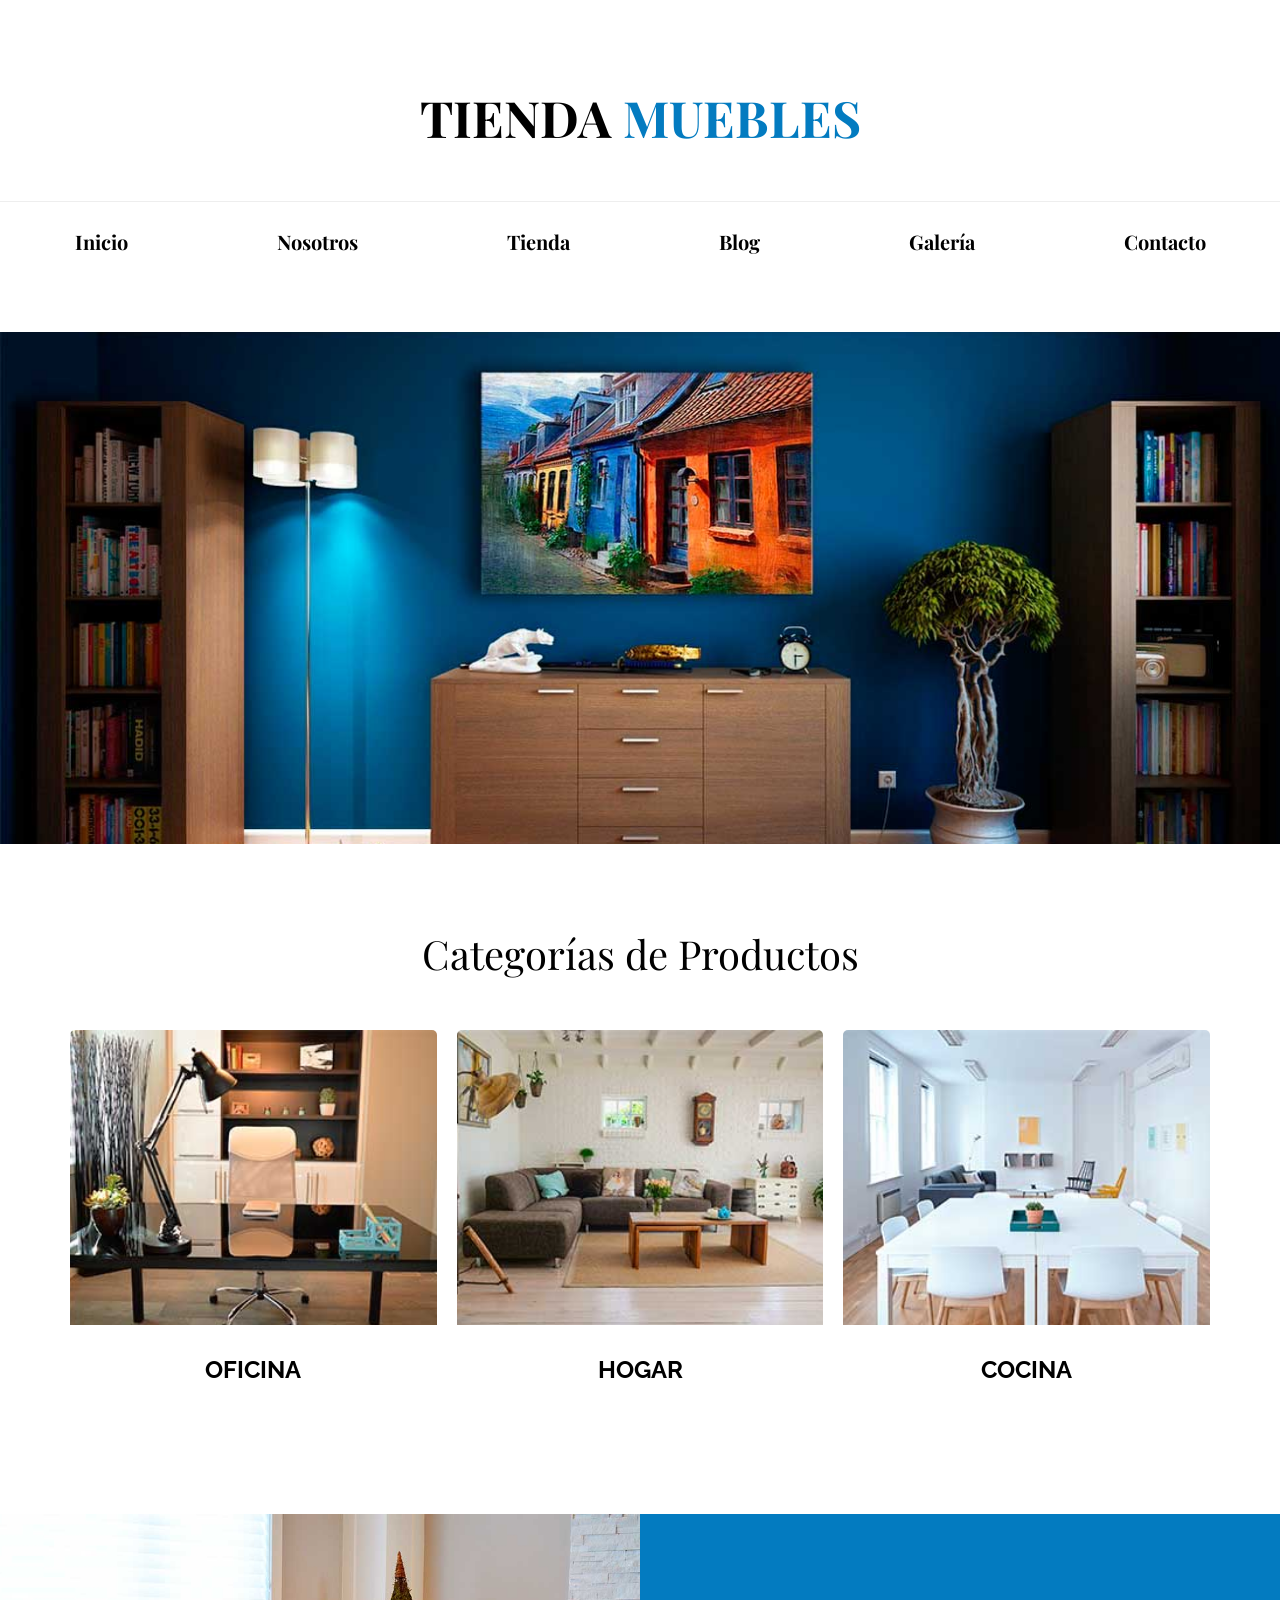
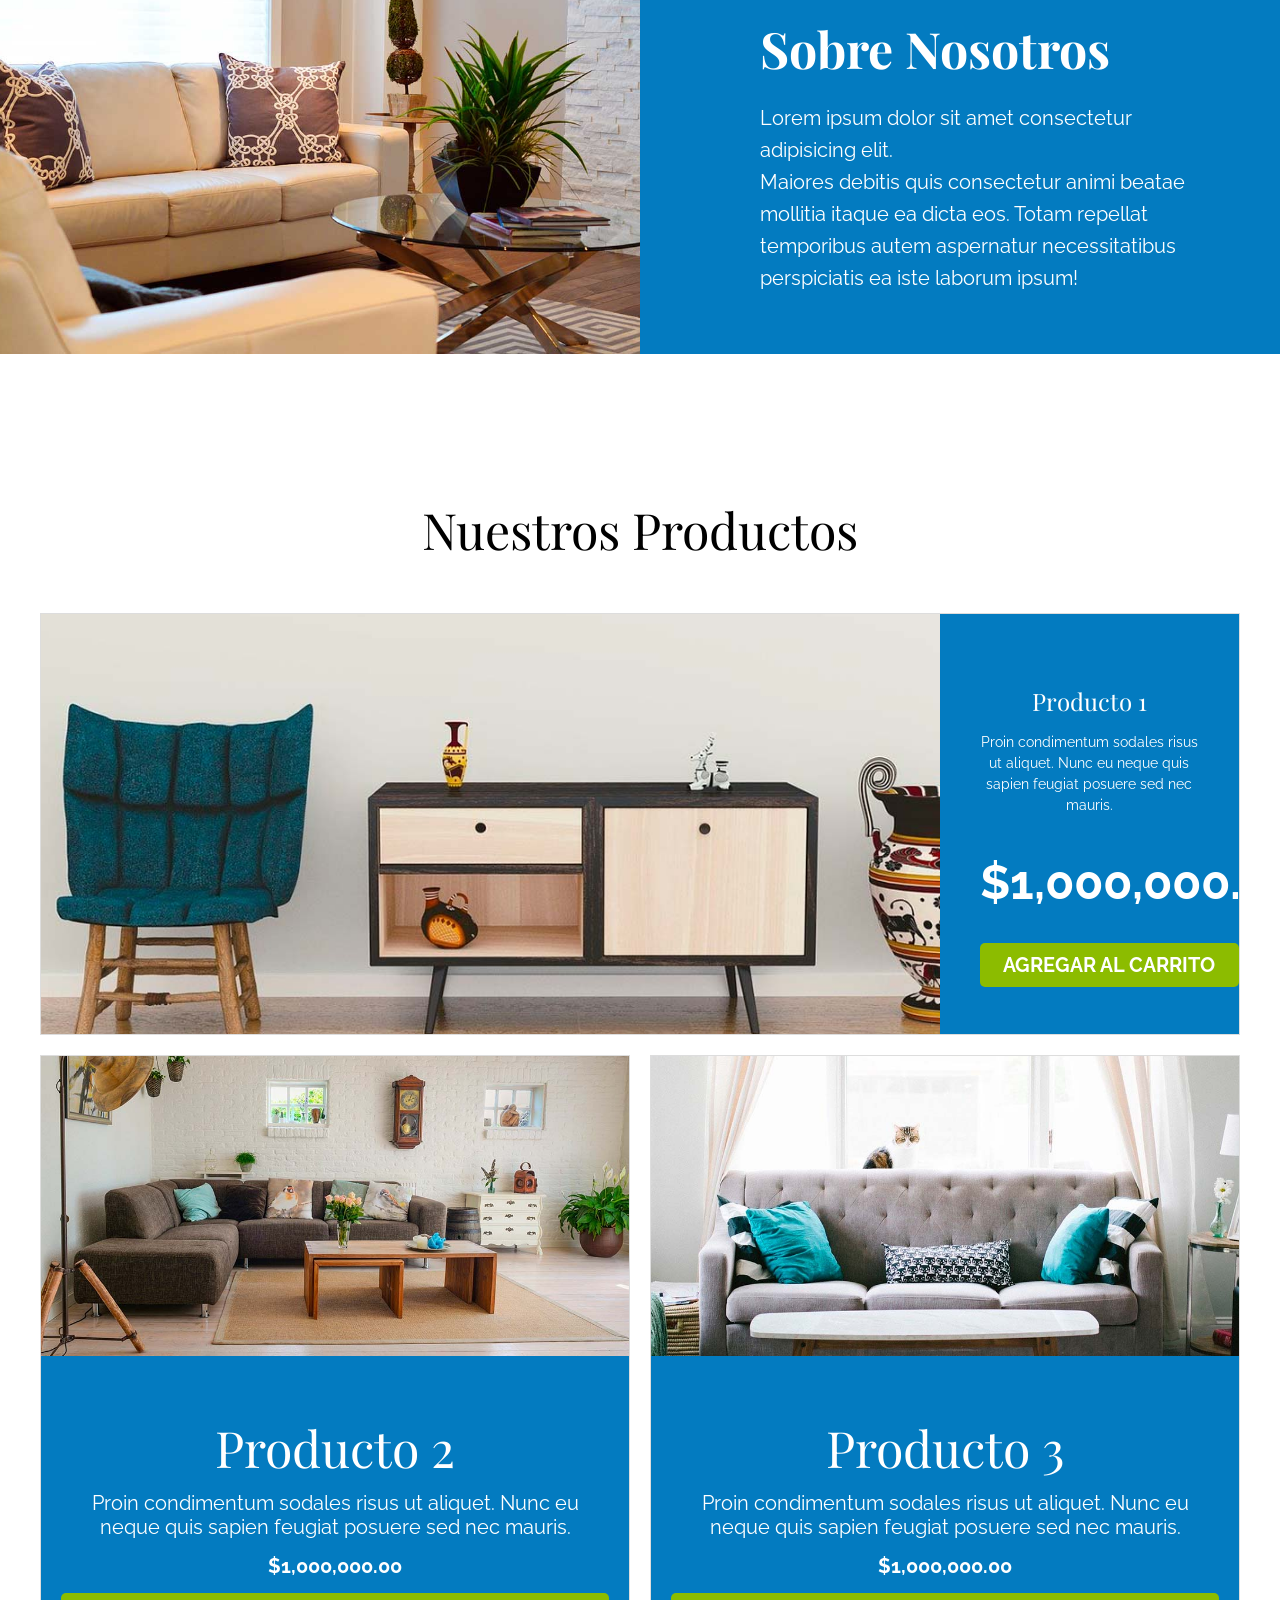
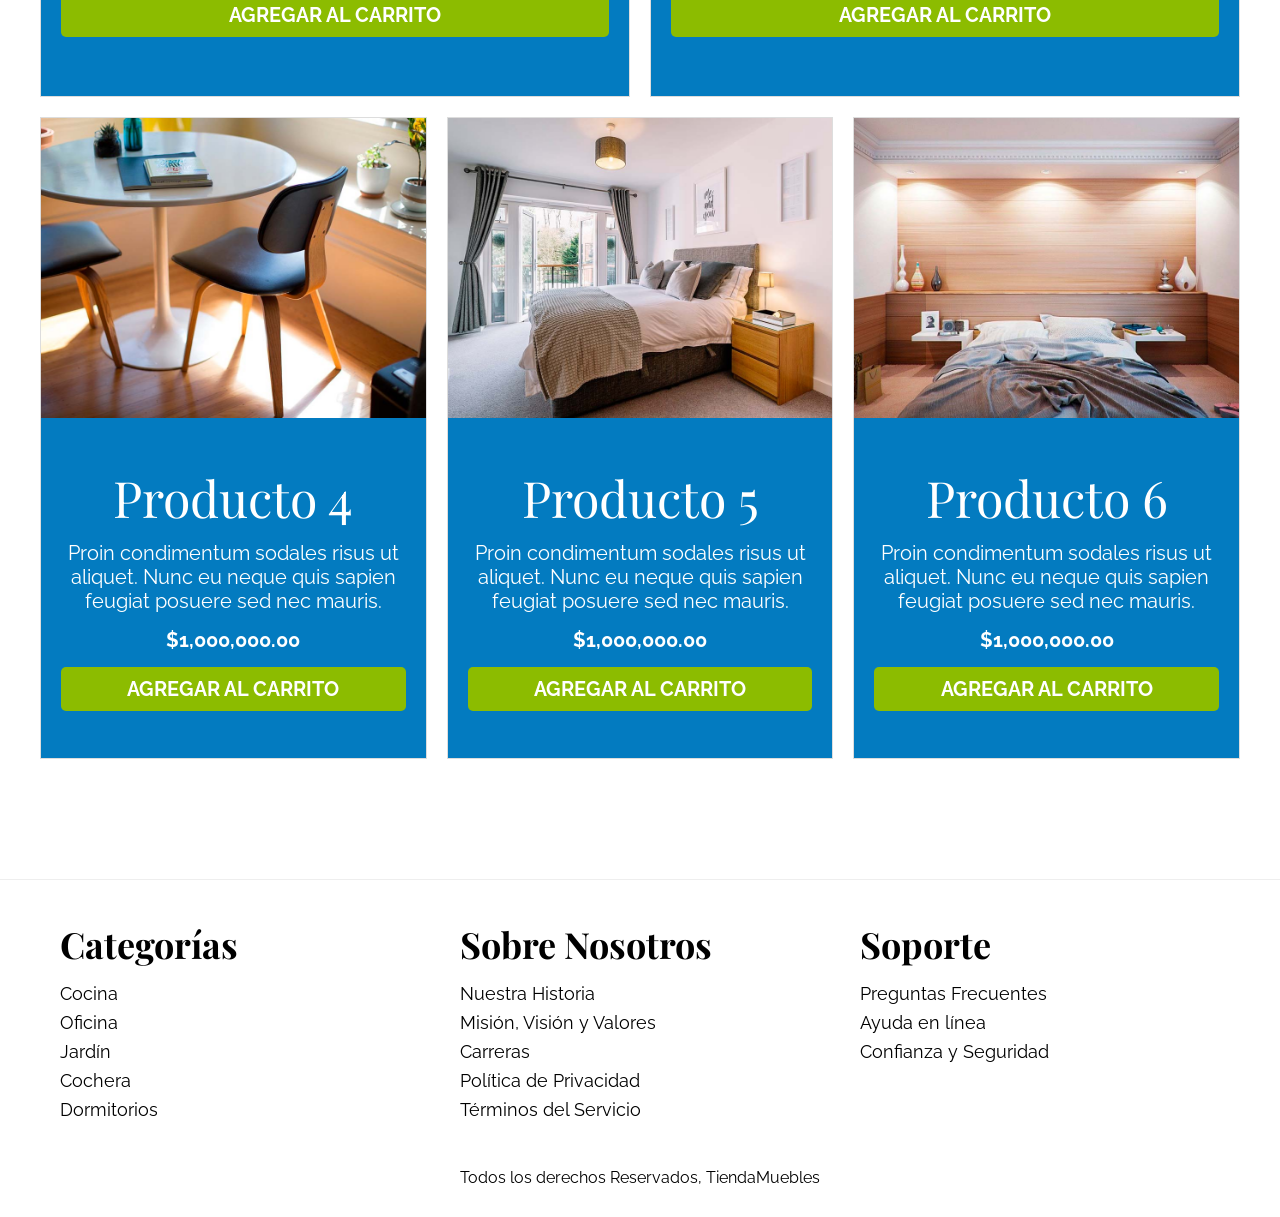
<file: index.html>
<!DOCTYPE html>
<html lang="es">
<head>
  <meta charset="utf-8">
  <meta name="viewport" content="width=device-width, initial-scale=1.0">
  <title>Inicio - Tienda Muebles</title>
  <link rel="stylesheet" href="./style.css">
</head>

<body class="page-index">
  <header>
    <div>
      <h1>
        <span class="titulo-negro">TIENDA</span>
        <span class="titulo-azul">MUEBLES</span>
      </h1>
    </div>
    <hr>
    <nav>
      <a href="index.html">Inicio</a>
      <a href="nosotros.html">Nosotros</a>
      <a href="tienda.html">Tienda</a>
      <a href="blog.html">Blog</a>
      <a href="galeria.html">Galería</a>
      <a href="contacto.html">Contacto</a>
    </nav>
  </header>

  <section id="hero">
    <img src="./img/principal.jpg" alt="Imagen principal Tienda Muebles">
  </section>

  <section class="categorias-productos">
    <h2>Categorías de Productos</h2>
    <div class="listado-categorias">
      <div class="categoria">
        <img src="./img/categoria1.jpg" alt="Oficina">
        <div class="categoria-texto">
          <p>Oficina</p>
        </div>
      </div>

      <div class="categoria">
        <img src="./img/categoria2.jpg" alt="Hogar">
        <div class="categoria-texto">
          <p>Hogar</p>
        </div>
      </div>

      <div class="categoria">
        <img src="./img/categoria3.jpg" alt="Cocina">
        <div class="categoria-texto">
          <p>Cocina</p>
        </div>
      </div>
    </div>
  </section>

  <section class="sobre-nosotros">
    <div class="sobre-nosotros-imagen">
      <img src="./img/nosotros.jpg" alt="Nosotros Tienda Muebles">
    </div>
    <div class="sobre-nosotros-contenido">
      <h2>Sobre Nosotros</h2>
      <p>
        Lorem ipsum dolor sit amet consectetur adipisicing elit. <br>Maiores debitis quis
        consectetur animi beatae mollitia itaque ea dicta eos. Totam repellat temporibus
        autem aspernatur necessitatibus perspiciatis ea iste laborum ipsum!
      </p>
    </div>
  </section>

  <main class="nuestros-productos">
    <h2>Nuestros Productos</h2>

    <div class="listado-productos">

      <!-- Fila 1: producto principal -->
      <div class="productos-fila fila-1">
        <div class="producto producto-1-layout">
          <div class="producto-1-imagen">
            <img src="./img/producto1.jpg" alt="Producto 1">
          </div>
          <div class="producto-1-contenido">
            <h3>Producto 1</h3>
            <p>Proin condimentum sodales risus ut aliquet. Nunc eu neque quis sapien feugiat posuere sed nec mauris.</p>
            <p class="precio">$1,000,000.00</p>
            <a href="#" class="boton-carrito">Agregar al Carrito</a>
          </div>
        </div>
      </div>

      <!-- Fila 2 -->
      <div class="productos-fila fila-2">
        <div class="producto">
          <div class="producto-imagen">
            <img src="./img/producto2.jpg" alt="Producto 2">
          </div>
          <div class="producto-contenido">
            <h3>Producto 2</h3>
            <p>Proin condimentum sodales risus ut aliquet. Nunc eu neque quis sapien feugiat posuere sed nec mauris.</p>
            <p class="precio">$1,000,000.00</p>
            <a href="#" class="boton-carrito">Agregar al Carrito</a>
          </div>
        </div>

        <div class="producto">
          <div class="producto-imagen">
            <img src="./img/producto3.jpg" alt="Producto 3">
          </div>
          <div class="producto-contenido">
            <h3>Producto 3</h3>
            <p>Proin condimentum sodales risus ut aliquet. Nunc eu neque quis sapien feugiat posuere sed nec mauris.</p>
            <p class="precio">$1,000,000.00</p>
            <a href="#" class="boton-carrito">Agregar al Carrito</a>
          </div>
        </div>
      </div>

      <!-- Fila 3 -->
      <div class="productos-fila fila-3">
        <div class="producto">
          <div class="producto-imagen">
            <img src="./img/producto4.jpg" alt="Producto 4">
          </div>
          <div class="producto-contenido">
            <h3>Producto 4</h3>
            <p>Proin condimentum sodales risus ut aliquet. Nunc eu neque quis sapien feugiat posuere sed nec mauris.</p>
            <p class="precio">$1,000,000.00</p>
            <a href="#" class="boton-carrito">Agregar al Carrito</a>
          </div>
        </div>

        <div class="producto">
          <div class="producto-imagen">
            <img src="./img/producto5.jpg" alt="Producto 5">
          </div>
          <div class="producto-contenido">
            <h3>Producto 5</h3>
            <p>Proin condimentum sodales risus ut aliquet. Nunc eu neque quis sapien feugiat posuere sed nec mauris.</p>
            <p class="precio">$1,000,000.00</p>
            <a href="#" class="boton-carrito">Agregar al Carrito</a>
          </div>
        </div>

        <div class="producto">
          <div class="producto-imagen">
            <img src="./img/producto6.jpg" alt="Producto 6">
          </div>
          <div class="producto-contenido">
            <h3>Producto 6</h3>
            <p>Proin condimentum sodales risus ut aliquet. Nunc eu neque quis sapien feugiat posuere sed nec mauris.</p>
            <p class="precio">$1,000,000.00</p>
            <a href="#" class="boton-carrito">Agregar al Carrito</a>
          </div>
        </div>
      </div>
    </div>
  </main>

  <footer>
    <hr>
    <div class="footer-wrap">
      <table border="0" cellpadding="20" cellspacing="0">
        <tr valign="top">
          <td width="33%">
            <h3>Categorías</h3>
            <p>Cocina</p>
            <p>Oficina</p>
            <p>Jardín</p>
            <p>Cochera</p>
            <p>Dormitorios</p>
          </td>
          <td width="33%">
            <h3>Sobre Nosotros</h3>
            <p>Nuestra Historia</p>
            <p>Misión, Visión y Valores</p>
            <p>Carreras</p>
            <p>Política de Privacidad</p>
            <p>Términos del Servicio</p>
          </td>
          <td width="33%">
            <h3>Soporte</h3>
            <p>Preguntas Frecuentes</p>
            <p>Ayuda en línea</p>
            <p>Confianza y Seguridad</p>
          </td>
        </tr>
      </table>
    </div>
    <p class="footer-copy">Todos los derechos Reservados, TiendaMuebles</p>
  </footer>
</body>
</html>
</file>
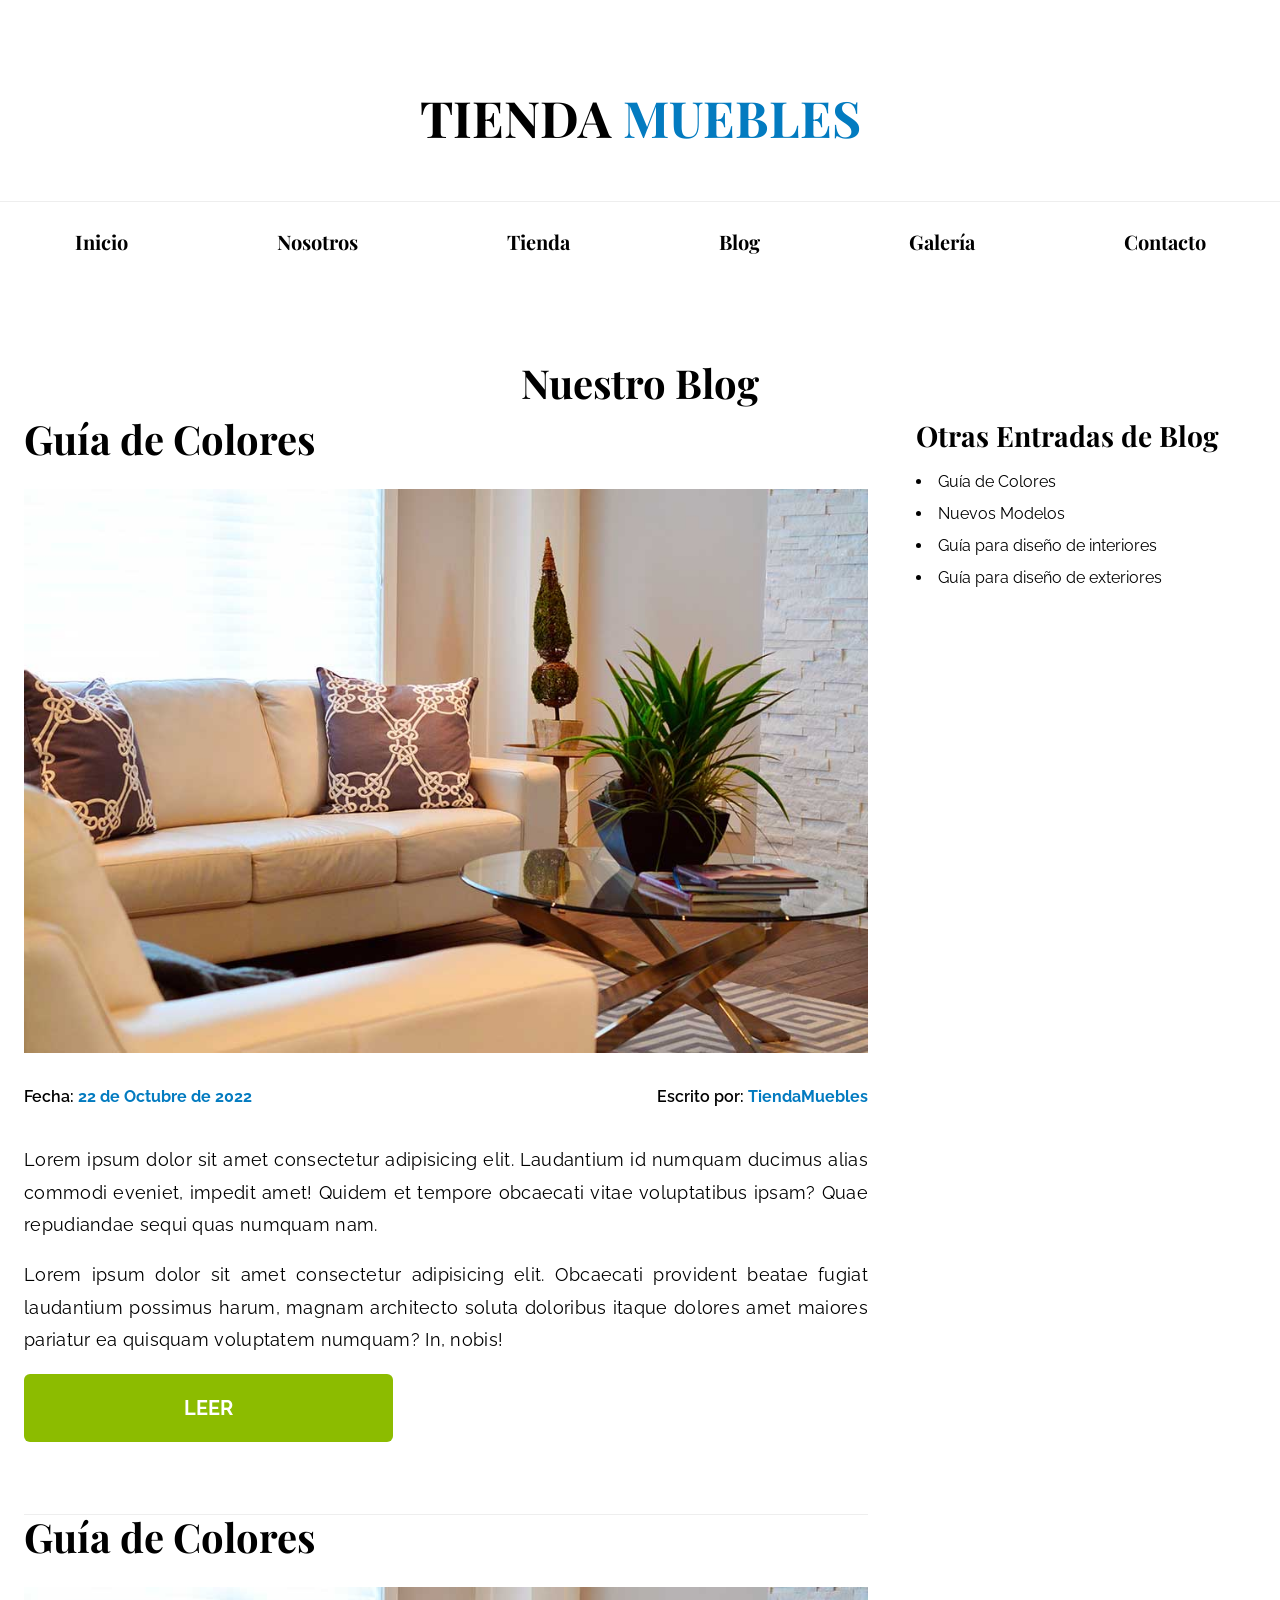
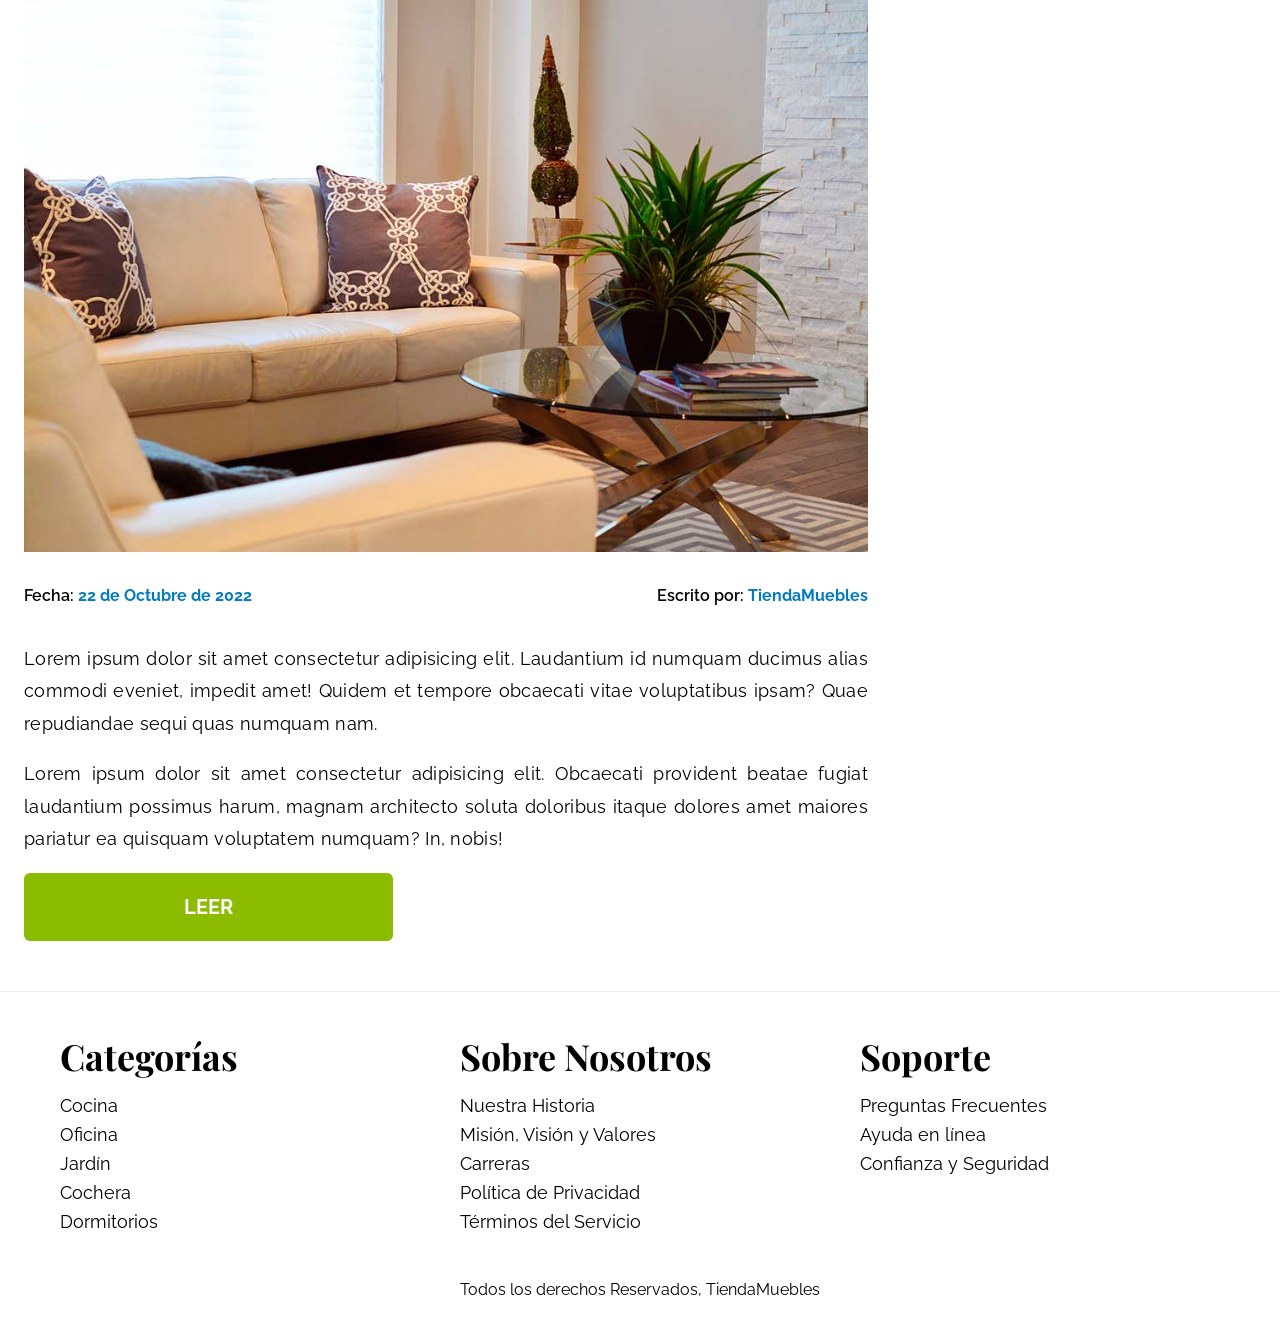
<file: blog.html>
<!DOCTYPE html>
<html lang="es">
<head>
  <meta charset="utf-8">
  <meta name="viewport" content="width=device-width, initial-scale=1.0">
  <title>Blog - Tienda Muebles</title>
  <link rel="stylesheet" href="style.css">
</head>

<body class="page-blog">
  <header>
    <div>
      <h1>
        <span class="titulo-negro">TIENDA</span>
        <span class="titulo-azul">MUEBLES</span>
      </h1>
    </div>
    <hr>
    <nav>
      <a href="index.html">Inicio</a>
      <a href="nosotros.html">Nosotros</a>
      <a href="tienda.html">Tienda</a>
      <a href="blog.html">Blog</a>
      <a href="galeria.html">Galería</a>
      <a href="contacto.html">Contacto</a>
    </nav>
  </header>

  <main>
    <div class="container">
      <section class="blog-section layout">
        <h2>Nuestro Blog</h2>

        <div class="posts">
          <!-- Artículo 1 -->
          <article class="entrada-blog">
            <div class="entrada-imagen overlay-wrap">
              <!-- TÍTULO SOBRE LA IMAGEN -->
              <h3 class="overlay-title">Guía de Colores</h3>
              <img src="./img/nosotros.jpg" alt="Guía de Colores">
            </div>

            <div class="entrada-contenido">
              <div class="post-meta">
                <p class="meta fecha">Fecha: <span>22 de Octubre de 2022</span></p>
                <p class="meta autor">Escrito por: <span>TiendaMuebles</span></p>
              </div>

              <p class="fuente-parrafo">
                Lorem ipsum dolor sit amet consectetur adipisicing elit. Laudantium id numquam ducimus alias
                commodi eveniet, impedit amet! Quidem et tempore obcaecati vitae voluptatibus ipsam? Quae
                repudiandae sequi quas numquam nam.
              </p>
              <p class="fuente-parrafo">
                Lorem ipsum dolor sit amet consectetur adipisicing elit. Obcaecati provident beatae fugiat
                laudantium possimus harum, magnam architecto soluta doloribus itaque dolores amet maiores
                pariatur ea quisquam voluptatem numquam? In, nobis!
              </p>
              <a href="#" class="btn btn--primary">LEER</a>
            </div>
          </article>
          
          <hr>
          
          <!-- Artículo 2 -->
          <article class="entrada-blog">
            <div class="entrada-imagen overlay-wrap">
              <!-- TÍTULO SOBRE LA IMAGEN -->
              <h3 class="overlay-title">Guía de Colores</h3>
              <img src="./img/nosotros.jpg" alt="Guía de Colores 2">
            </div>

            <div class="entrada-contenido">
              <div class="post-meta">
                <p class="meta fecha">Fecha: <span>22 de Octubre de 2022</span></p>
                <p class="meta autor">Escrito por: <span>TiendaMuebles</span></p>
              </div>

              <p class="fuente-parrafo">
                Lorem ipsum dolor sit amet consectetur adipisicing elit. Laudantium id numquam ducimus alias
                commodi eveniet, impedit amet! Quidem et tempore obcaecati vitae voluptatibus ipsam? Quae
                repudiandae sequi quas numquam nam.
              </p>
              <p class="fuente-parrafo">
                Lorem ipsum dolor sit amet consectetur adipisicing elit. Obcaecati provident beatae fugiat
                laudantium possimus harum, magnam architecto soluta doloribus itaque dolores amet maiores
                pariatur ea quisquam voluptatem numquam? In, nobis!
              </p>
              <a href="#" class="btn btn--primary">LEER</a>
            </div>
          </article>
        </div>

        <!-- Sidebar STICKY -->
        <aside class="sidebar">
          <div class="widget">
            <h3>Otras Entradas de Blog</h3>
            <ul>
              <li><a href="#">Guía de Colores</a></li>
              <li><a href="#">Nuevos Modelos</a></li>
              <li><a href="#">Guía para diseño de interiores</a></li>
              <li><a href="#">Guía para diseño de exteriores</a></li>
            </ul>
          </div>
        </aside>
      </section>
    </div>
  </main>

  <footer>
    <hr>
    <div class="footer-wrap">
      <table border="0" cellpadding="20" cellspacing="0">
        <tr valign="top">
          <td width="33%">
            <h3>Categorías</h3>
            <p>Cocina</p>
            <p>Oficina</p>
            <p>Jardín</p>
            <p>Cochera</p>
            <p>Dormitorios</p>
          </td>
          <td width="33%">
            <h3>Sobre Nosotros</h3>
            <p>Nuestra Historia</p>
            <p>Misión, Visión y Valores</p>
            <p>Carreras</p>
            <p>Política de Privacidad</p>
            <p>Términos del Servicio</p>
          </td>
          <td width="33%">
            <h3>Soporte</h3>
            <p>Preguntas Frecuentes</p>
            <p>Ayuda en línea</p>
            <p>Confianza y Seguridad</p>
          </td>
        </tr>
      </table>
    </div>
    <p class="footer-copy">Todos los derechos Reservados, TiendaMuebles</p>
  </footer>
</body>
</html>
</file>
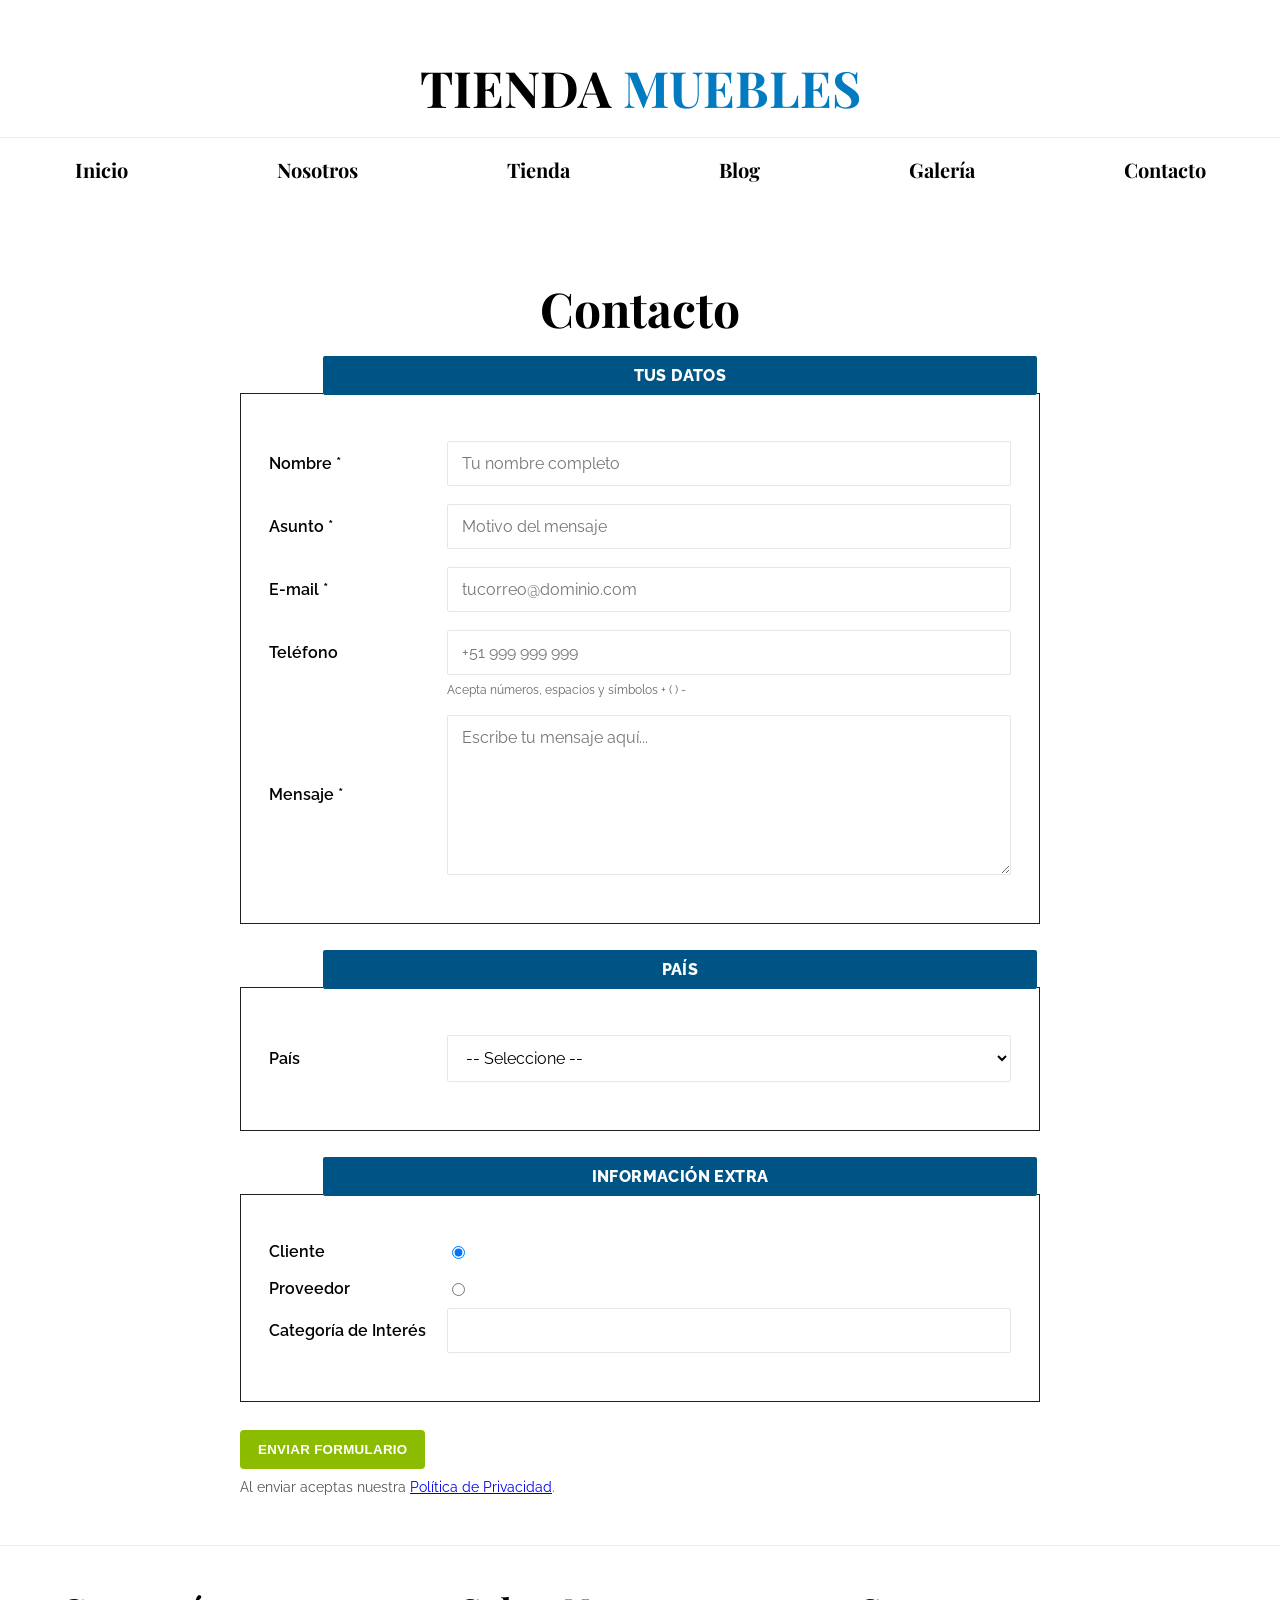
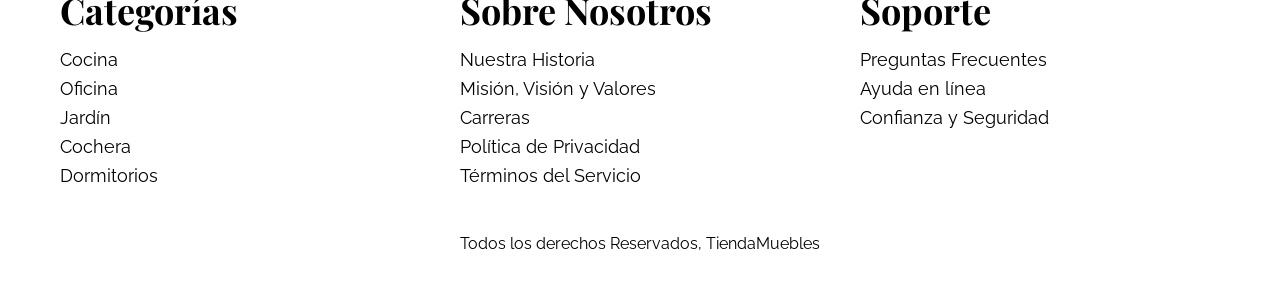
<file: contacto.html>
<!DOCTYPE html>
<html lang="es">
<head>
  <meta charset="utf-8">
  <meta name="viewport" content="width=device-width, initial-scale=1.0">
  <title>Contacto - Tienda Muebles</title>
  <link rel="stylesheet" href="style.css">
</head>

<body class="page-contacto">
  <!-- Encabezado del sitio -->
  <header>
    <div>
      <h1>
        <span class="titulo-negro">TIENDA</span>
        <span class="titulo-azul">MUEBLES</span>
      </h1>
    </div>
    <hr>
    <nav aria-label="Navegación principal">
      <a href="index.html">Inicio</a>
      <a href="nosotros.html">Nosotros</a>
      <a href="tienda.html">Tienda</a>
      <a href="blog.html">Blog</a>
      <a href="galeria.html">Galería</a>
      <a href="contacto.html" aria-current="page">Contacto</a>
    </nav>
  </header>

  <!-- CONTENIDO: Página de Contacto -->
  <main class="main container contacto-page">
    <header class="page-header">
      <h1>Contacto</h1>
    </header>

    <section class="contacto">
      <h2 class="visually-hidden">Formulario de contacto</h2>

      <form class="form" action="#" method="post" novalidate>
        <!-- 1) TUS DATOS -->
        <fieldset class="fieldset">
          <legend>Tus Datos</legend>

          <div class="field">
            <label for="nombre">Nombre <span aria-hidden="true">*</span></label>
            <input id="nombre" name="nombre" type="text" autocomplete="name"
                   placeholder="Tu nombre completo" required>
          </div>

          <div class="field">
            <label for="asunto">Asunto <span aria-hidden="true">*</span></label>
            <input id="asunto" name="asunto" type="text"
                   placeholder="Motivo del mensaje" required>
          </div>

          <div class="field">
            <label for="email">E-mail <span aria-hidden="true">*</span></label>
            <input id="email" name="email" type="email" autocomplete="email"
                   placeholder="tucorreo@dominio.com" required>
          </div>

          <div class="field">
            <label for="telefono">Teléfono</label>
            <input id="telefono" name="telefono" type="tel" autocomplete="tel"
                   placeholder="+51 999 999 999"
                   pattern="^[0-9+()\s-]{6,}$">
            <small class="help">Acepta números, espacios y símbolos + ( ) -</small>
          </div>

          <div class="field">
            <label for="mensaje">Mensaje <span aria-hidden="true">*</span></label>
            <textarea id="mensaje" name="mensaje" rows="5"
                      placeholder="Escribe tu mensaje aquí..." required></textarea>
          </div>
        </fieldset>

        <!-- 2) PAÍS -->
        <fieldset class="fieldset">
          <legend>País</legend>
          <div class="field">
            <label for="pais">País</label>
            <select id="pais" name="pais">
              <option value="">-- Seleccione --</option>
              <option value="mx">México</option>
              <option value="pe">Perú</option>
              <option value="co">Colombia</option>
              <option value="ar">Argentina</option>
              <option value="es">España</option>
              <option value="cl">Chile</option>
            </select>
          </div>
        </fieldset>

        <!-- 3) INFORMACIÓN EXTRA -->
        <fieldset class="fieldset">
          <legend>Información Extra</legend>

          <!-- Cliente / Proveedor: vertical, radio a la derecha -->
          <div class="radio-group">
            <label class="radio-row" for="tipo-cliente">
              <span>Cliente</span>
              <input id="tipo-cliente" type="radio" name="tipo" value="cliente" checked>
            </label>

            <label class="radio-row" for="tipo-proveedor">
              <span>Proveedor</span>
              <input id="tipo-proveedor" type="radio" name="tipo" value="proveedor">
            </label>
          </div>

          <!-- Campo único en blanco -->
          <div class="field">
            <label for="categoria_text">Categoría de Interés</label>
            <input id="categoria_text" name="categoria_text" type="text" placeholder="">
          </div>
        </fieldset>

        <!-- Botón único -->
        <div class="form-actions">
          <button type="submit" class="btn-submit">ENVIAR FORMULARIO</button>
        </div>

        <p class="form-legal">
          Al enviar aceptas nuestra <a href="./privacidad.html">Política de Privacidad</a>.
        </p>
      </form>
    </section>
  </main>

  <!-- Pie de página -->
  <footer>
    <hr>
    <div class="footer-wrap">
      <table border="0" cellpadding="20" cellspacing="0">
        <tr valign="top">
          <td width="33%">
            <h3>Categorías</h3>
            <p>Cocina</p>
            <p>Oficina</p>
            <p>Jardín</p>
            <p>Cochera</p>
            <p>Dormitorios</p>
          </td>
          <td width="33%">
            <h3>Sobre Nosotros</h3>
            <p>Nuestra Historia</p>
            <p>Misión, Visión y Valores</p>
            <p>Carreras</p>
            <p>Política de Privacidad</p>
            <p>Términos del Servicio</p>
          </td>
          <td width="33%">
            <h3>Soporte</h3>
            <p>Preguntas Frecuentes</p>
            <p>Ayuda en línea</p>
            <p>Confianza y Seguridad</p>
          </td>
        </tr>
      </table>
    </div>
    <p class="footer-copy">Todos los derechos Reservados, TiendaMuebles</p>
  </footer>
</body>
</html>
</file>
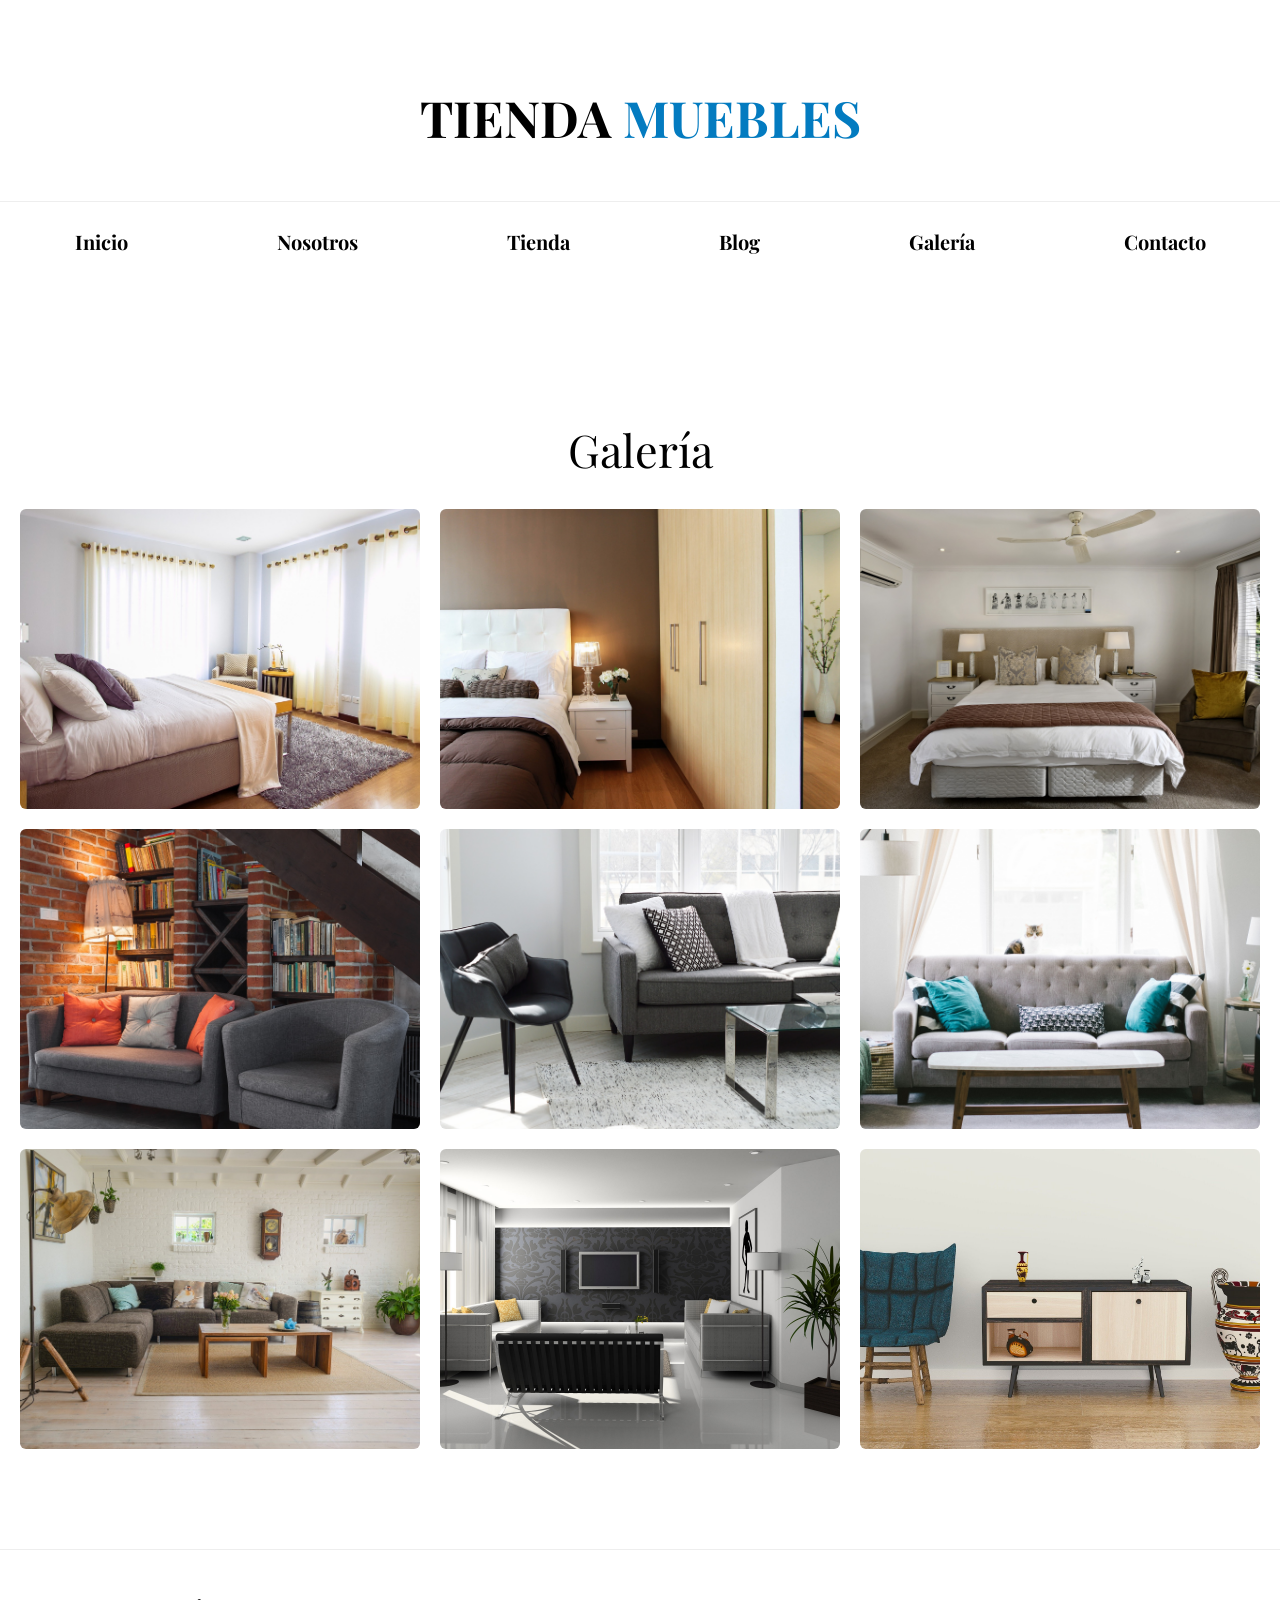
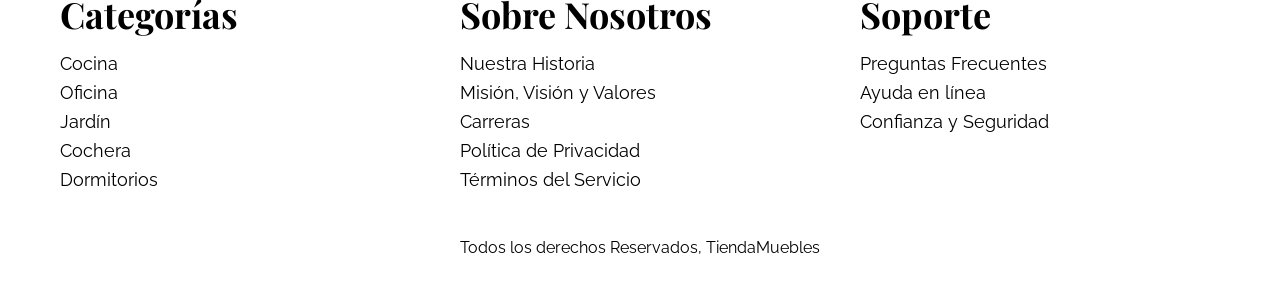
<file: galeria.html>
<!DOCTYPE html>
<html lang="es">
<head>
  <meta charset="utf-8">
  <meta name="viewport" content="width=device-width, initial-scale=1.0">
  <title>Galería - Tienda Muebles</title>
  <link rel="stylesheet" href="style.css">
</head>

<body class="page-galeria">
  <header>
    <div>
      <h1>
        <span class="titulo-negro">TIENDA</span>
        <span class="titulo-azul">MUEBLES</span>
      </h1>
    </div>
    <hr>
    <nav>
      <a href="index.html">Inicio</a>
      <a href="nosotros.html">Nosotros</a>
      <a href="tienda.html">Tienda</a>
      <a href="blog.html">Blog</a>
      <a href="galeria.html">Galería</a>
      <a href="contacto.html">Contacto</a>
    </nav>
  </header>

  <main>
    <section class="galeria">
      <h2>Galería</h2>
      <div class="galeria-grid">
        <div class="galeria-item">
          <img src="./img/galeria_01.jpg" alt="Galería 1">
        </div>
        <div class="galeria-item">
          <img src="./img/galeria_02.jpg" alt="Galería 2">
        </div>
        <div class="galeria-item">
          <img src="./img/galeria_03.jpg" alt="Galería 3">
        </div>
        <div class="galeria-item">
          <img src="./img/galeria_04.jpg" alt="Galería 4">
        </div>
        <div class="galeria-item">
          <img src="./img/galeria_05.jpg" alt="Galería 5">
        </div>
        <div class="galeria-item">
          <img src="./img/galeria_06.jpg" alt="Galería 6">
        </div>
        <div class="galeria-item">
          <img src="./img/galeria_07.jpg" alt="Galería 7">
        </div>
        <div class="galeria-item">
          <img src="./img/galeria_08.jpg" alt="Galería 8">
        </div>
        <div class="galeria-item">
          <img src="./img/galeria_09.jpg" alt="Galería 9">
        </div>
      </div>
    </section>
  </main>

  <footer>
    <hr>
    <div class="footer-wrap">
      <table border="0" cellpadding="20" cellspacing="0">
        <tr valign="top">
          <td width="33%">
            <h3>Categorías</h3>
            <p>Cocina</p>
            <p>Oficina</p>
            <p>Jardín</p>
            <p>Cochera</p>
            <p>Dormitorios</p>
          </td>
          <td width="33%">
            <h3>Sobre Nosotros</h3>
            <p>Nuestra Historia</p>
            <p>Misión, Visión y Valores</p>
            <p>Carreras</p>
            <p>Política de Privacidad</p>
            <p>Términos del Servicio</p>
          </td>
          <td width="33%">
            <h3>Soporte</h3>
            <p>Preguntas Frecuentes</p>
            <p>Ayuda en línea</p>
            <p>Confianza y Seguridad</p>
          </td>
        </tr>
      </table>
    </div>
    <p class="footer-copy">Todos los derechos Reservados, TiendaMuebles</p>
  </footer>
</body>
</html>
</file>
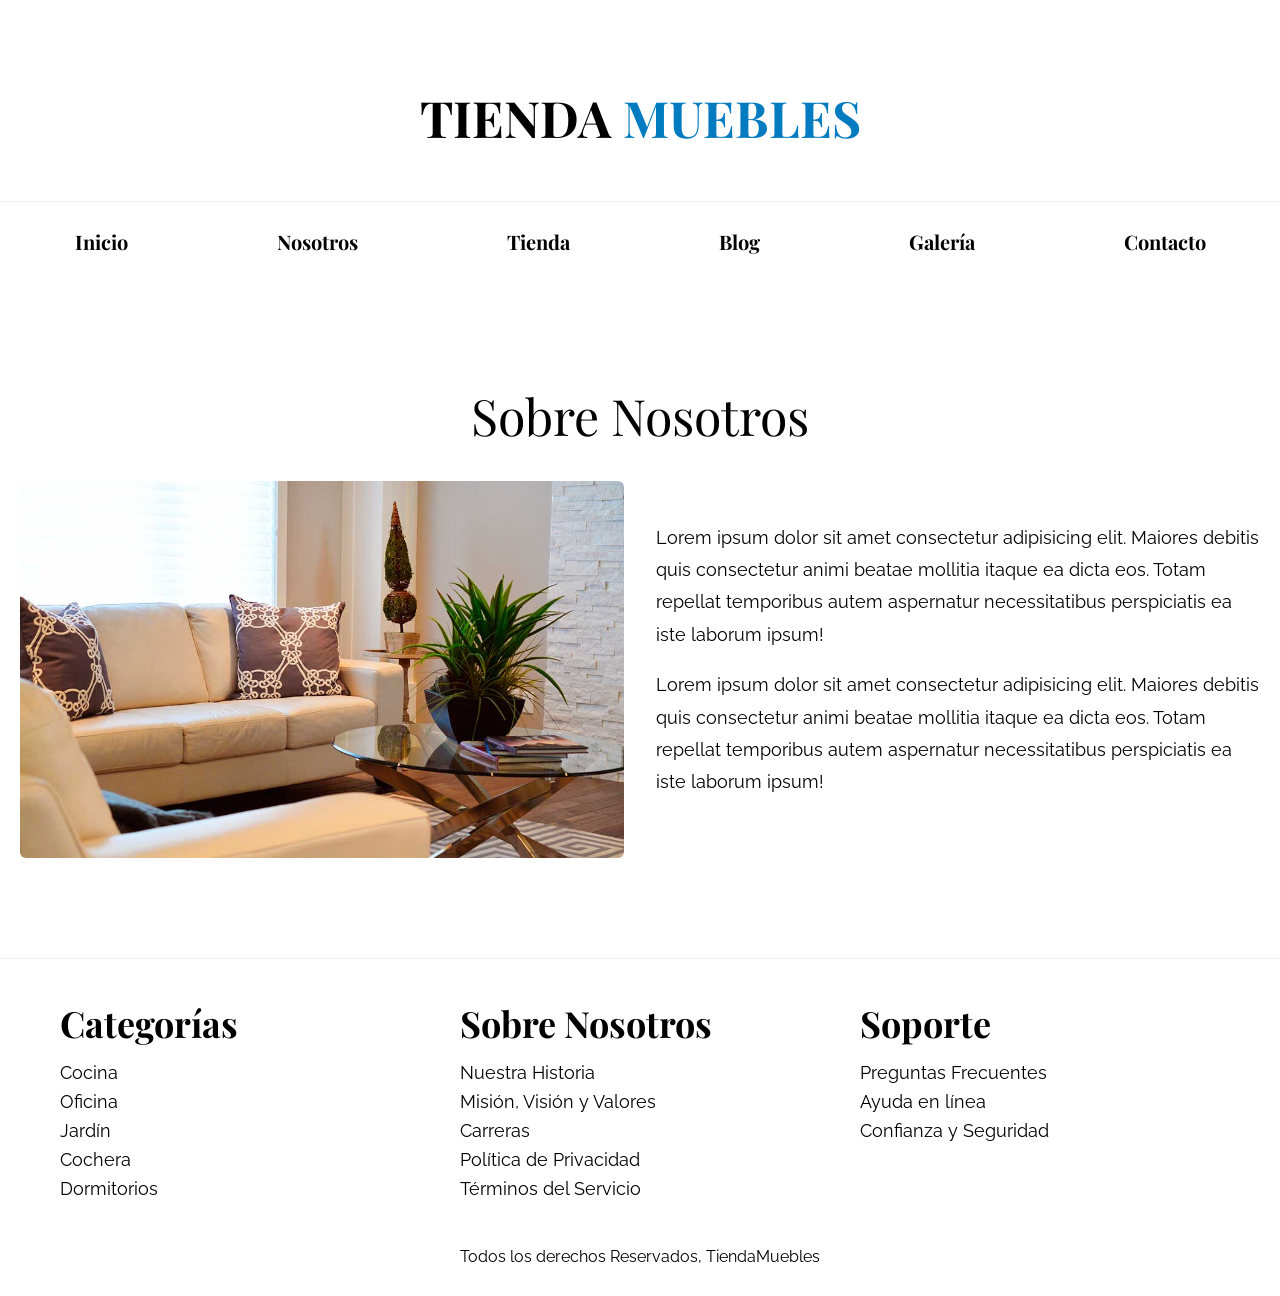
<file: nosotros.html>
<!DOCTYPE html>
<html lang="es">
<head>
  <meta charset="utf-8">
  <meta name="viewport" content="width=device-width, initial-scale=1.0">
  <title>Nosotros - Tienda Muebles</title>
  <link rel="stylesheet" href="style.css">
</head>

<body class="page-nosotros">
  <header>
    <div>
      <h1>
        <span class="titulo-negro">TIENDA</span>
        <span class="titulo-azul">MUEBLES</span>
      </h1>
    </div>
    <hr>
    <nav>
      <a href="index.html">Inicio</a>
      <a href="nosotros.html">Nosotros</a>
      <a href="tienda.html">Tienda</a>
      <a href="blog.html">Blog</a>
      <a href="galeria.html">Galería</a>
      <a href="contacto.html">Contacto</a>
    </nav>
  </header>

  <main>
    <section class="sobre-nosotros-page">
      <h2>Sobre Nosotros</h2>
      <div class="sn-layout">
        <div class="sn-imagen">
          <img src="./img/nosotros.jpg" alt="Sala y sofá">
        </div>
        <div class="sn-texto">
          <p>
            Lorem ipsum dolor sit amet consectetur adipisicing elit. Maiores debitis quis
            consectetur animi beatae mollitia itaque ea dicta eos. Totam repellat temporibus
            autem aspernatur necessitatibus perspiciatis ea iste laborum ipsum!
          </p>
          <p>
            Lorem ipsum dolor sit amet consectetur adipisicing elit. Maiores debitis quis
            consectetur animi beatae mollitia itaque ea dicta eos. Totam repellat temporibus
            autem aspernatur necessitatibus perspiciatis ea iste laborum ipsum!
          </p>
        </div>
      </div>
    </section>
  </main>

  <footer>
    <hr>
    <div class="footer-wrap">
      <table border="0" cellpadding="20" cellspacing="0">
        <tr valign="top">
          <td width="33%">
            <h3>Categorías</h3>
            <p>Cocina</p>
            <p>Oficina</p>
            <p>Jardín</p>
            <p>Cochera</p>
            <p>Dormitorios</p>
          </td>
          <td width="33%">
            <h3>Sobre Nosotros</h3>
            <p>Nuestra Historia</p>
            <p>Misión, Visión y Valores</p>
            <p>Carreras</p>
            <p>Política de Privacidad</p>
            <p>Términos del Servicio</p>
          </td>
          <td width="33%">
            <h3>Soporte</h3>
            <p>Preguntas Frecuentes</p>
            <p>Ayuda en línea</p>
            <p>Confianza y Seguridad</p>
          </td>
        </tr>
      </table>
    </div>
    <p class="footer-copy">Todos los derechos Reservados, TiendaMuebles</p>
  </footer>
</body>
</html>
</file>
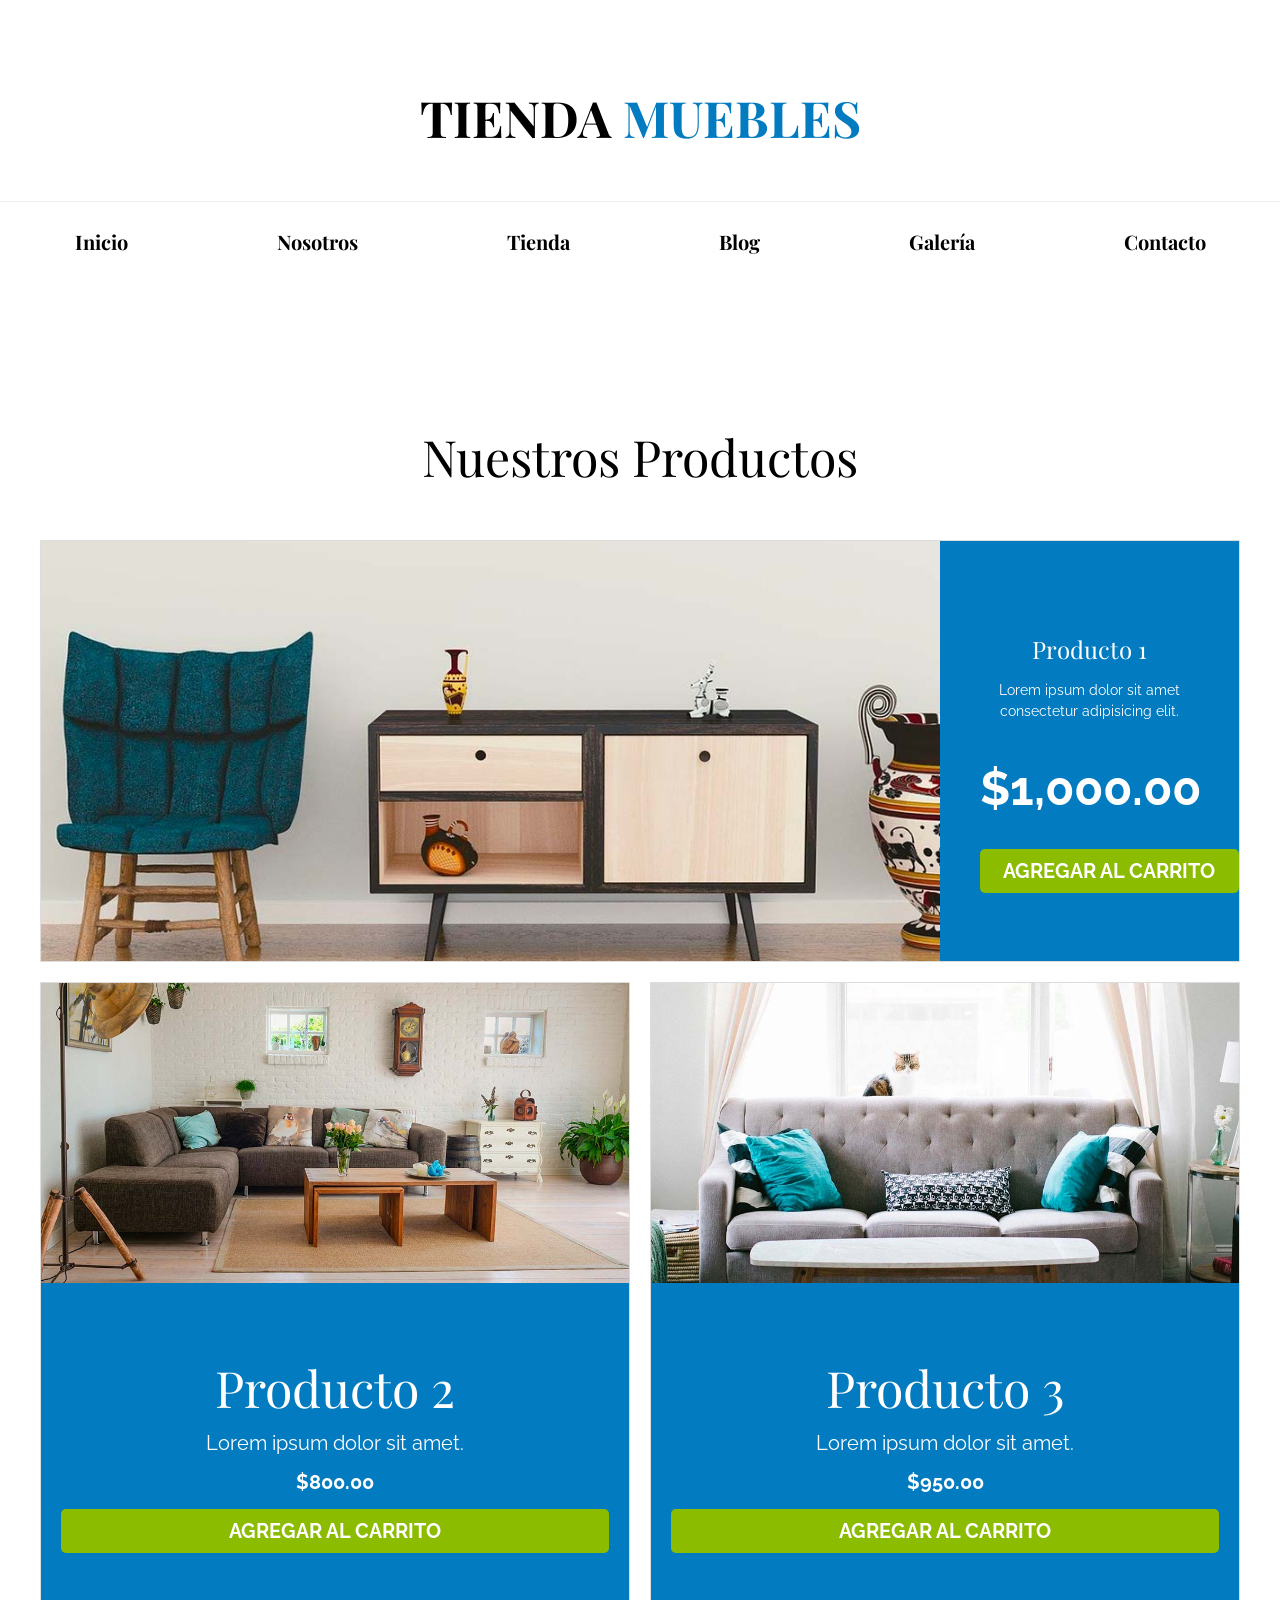
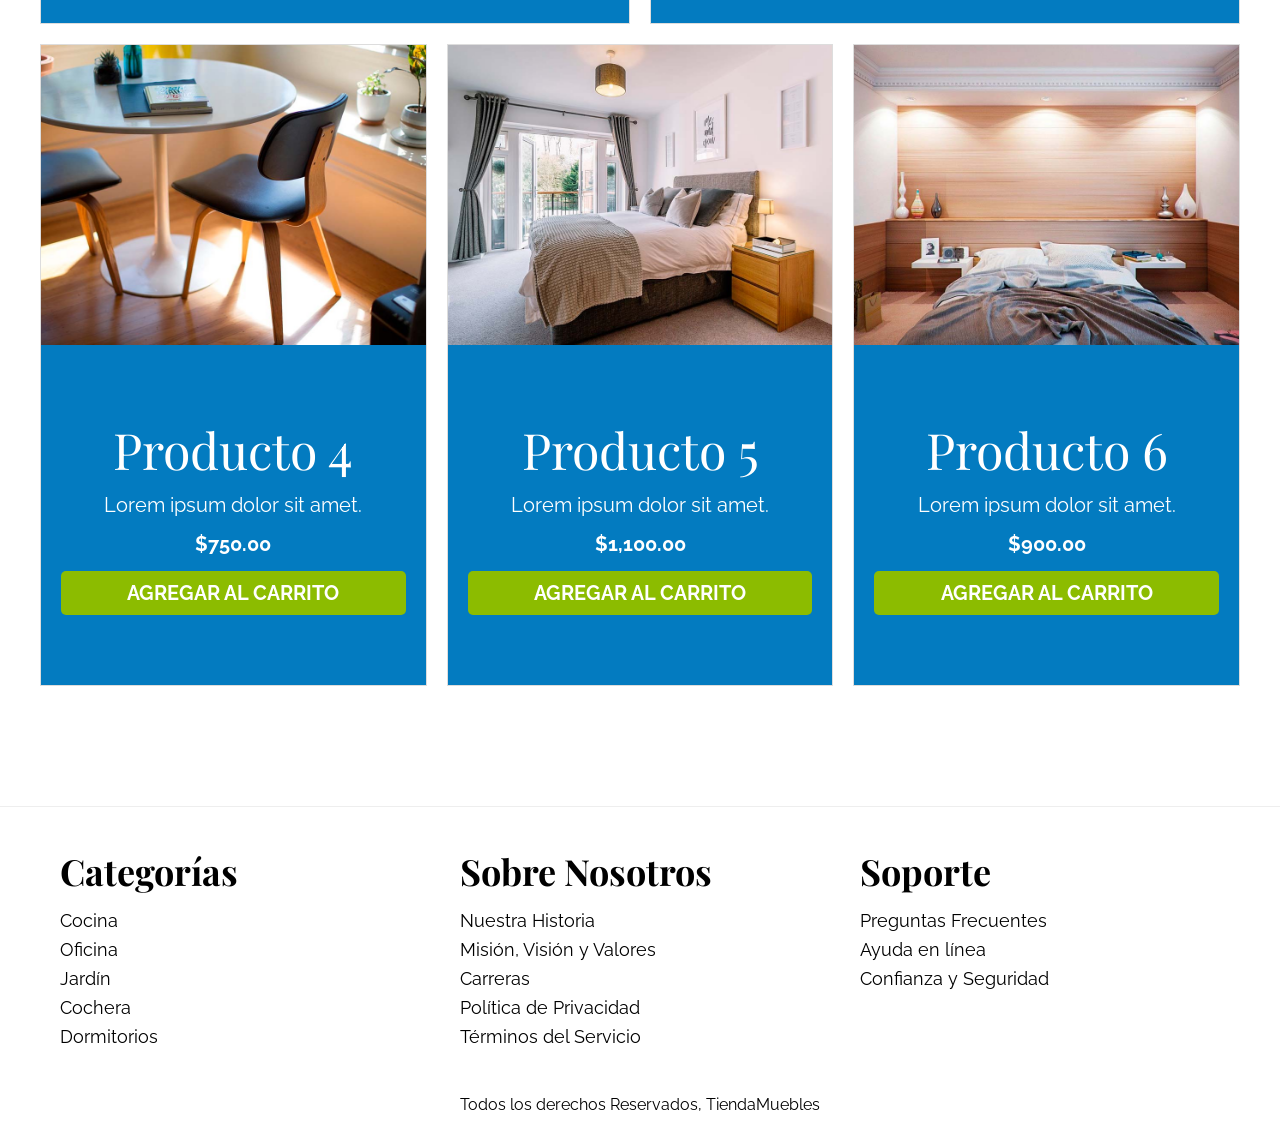
<file: tienda.html>
<!DOCTYPE html>
<html lang="es">
<head>
  <meta charset="utf-8">
  <meta name="viewport" content="width=device-width, initial-scale=1.0">
  <title>Tienda - Tienda Muebles</title>
  <link rel="stylesheet" href="style.css">
</head>

<body class="page-tienda">
  <header>
    <div>
      <h1>
        <span class="titulo-negro">TIENDA</span>
        <span class="titulo-azul">MUEBLES</span>
      </h1>
    </div>
    <hr>
    <nav>
      <a href="index.html">Inicio</a>
      <a href="nosotros.html">Nosotros</a>
      <a href="tienda.html">Tienda</a>
      <a href="blog.html">Blog</a>
      <a href="galeria.html">Galería</a>
      <a href="contacto.html">Contacto</a>
    </nav>
  </header>

  <main class="nuestros-productos">
    <h2>Nuestros Productos</h2>

    <div class="listado-productos">

      <!-- Fila 1 -->
      <div class="productos-fila fila-1">
        <div class="producto producto-1-layout">
          <div class="producto-1-imagen">
            <img src="./img/producto1.jpg" alt="Producto 1">
          </div>
          <div class="producto-1-contenido">
            <h3>Producto 1</h3>
            <p>Lorem ipsum dolor sit amet consectetur adipisicing elit.</p>
            <p class="precio">$1,000.00</p>
            <a href="#" class="boton-carrito">Agregar al Carrito</a>
          </div>
        </div>
      </div>

      <!-- Fila 2 -->
      <div class="productos-fila fila-2">
        <div class="producto">
          <div class="producto-imagen">
            <img src="./img/producto2.jpg" alt="Producto 2">
          </div>
          <div class="producto-contenido">
            <h3>Producto 2</h3>
            <p>Lorem ipsum dolor sit amet.</p>
            <p class="precio">$800.00</p>
            <a href="#" class="boton-carrito">Agregar al Carrito</a>
          </div>
        </div>

        <div class="producto">
          <div class="producto-imagen">
            <img src="./img/producto3.jpg" alt="Producto 3">
          </div>
          <div class="producto-contenido">
            <h3>Producto 3</h3>
            <p>Lorem ipsum dolor sit amet.</p>
            <p class="precio">$950.00</p>
            <a href="#" class="boton-carrito">Agregar al Carrito</a>
          </div>
        </div>
      </div>

      <!-- Fila 3 -->
      <div class="productos-fila fila-3">
        <div class="producto">
          <div class="producto-imagen">
            <img src="./img/producto4.jpg" alt="Producto 4">
          </div>
          <div class="producto-contenido">
            <h3>Producto 4</h3>
            <p>Lorem ipsum dolor sit amet.</p>
            <p class="precio">$750.00</p>
            <a href="#" class="boton-carrito">Agregar al Carrito</a>
          </div>
        </div>

        <div class="producto">
          <div class="producto-imagen">
            <img src="./img/producto5.jpg" alt="Producto 5">
          </div>
          <div class="producto-contenido">
            <h3>Producto 5</h3>
            <p>Lorem ipsum dolor sit amet.</p>
            <p class="precio">$1,100.00</p>
            <a href="#" class="boton-carrito">Agregar al Carrito</a>
          </div>
        </div>

        <div class="producto">
          <div class="producto-imagen">
            <img src="./img/producto6.jpg" alt="Producto 6">
          </div>
          <div class="producto-contenido">
            <h3>Producto 6</h3>
            <p>Lorem ipsum dolor sit amet.</p>
            <p class="precio">$900.00</p>
            <a href="#" class="boton-carrito">Agregar al Carrito</a>
          </div>
        </div>
      </div>

    </div>
  </main>

  <footer>
    <hr>
    <div class="footer-wrap">
      <table border="0" cellpadding="20" cellspacing="0">
        <tr valign="top">
          <td width="33%">
            <h3>Categorías</h3>
            <p>Cocina</p>
            <p>Oficina</p>
            <p>Jardín</p>
            <p>Cochera</p>
            <p>Dormitorios</p>
          </td>
          <td width="33%">
            <h3>Sobre Nosotros</h3>
            <p>Nuestra Historia</p>
            <p>Misión, Visión y Valores</p>
            <p>Carreras</p>
            <p>Política de Privacidad</p>
            <p>Términos del Servicio</p>
          </td>
          <td width="33%">
            <h3>Soporte</h3>
            <p>Preguntas Frecuentes</p>
            <p>Ayuda en línea</p>
            <p>Confianza y Seguridad</p>
          </td>
        </tr>
      </table>
    </div>
    <p class="footer-copy">Todos los derechos Reservados, TiendaMuebles</p>
  </footer>
</body>
</html>
</file>
<file: style.css>
@import url('https://fonts.googleapis.com/css2?family=Playfair+Display:wght@400;600;700&family=Raleway:wght@400;600;700&display=swap'); /* carga fuentes */


:root{
  --nav-size: 20px;                       

  --footer-title: 36px;                     
  --footer-item: 18px;                     
  --footer-copy: 16px;                       

  --color-black: #000;                      
  --color-white: #fff;                       
  --color-blue:  #037bc0;                   
  --color-dark-blue: #005485;               
  --color-green: #8cbc00;                    

  --background-color: #ffffff;              

  
  --producto-img-h: 500px;
  --producto-content-h: 300px;
  --producto-h3-size: 50px;
  --producto-p-size: 20px;

 
  --precio-size-estandar: 48px;
  --precio-size-destacado: 48px;

  
  --font-family-text: 'Raleway', sans-serif;
  --font-family-titles: 'Playfair Display', serif;

  
  --blog-title-overlap: 72px;  
  --blog-sticky-top: 24px;     
}

body{
  font-family: var(--font-family-text);
  margin: 0;
  padding: 0;
  color: var(--color-black);
  background-color: var(--background-color);
}

hr{ border: 0; height: 1px; background: #eee; margin: 0; }

header{
  background-color: #ffffff;
  padding: 50px 0;
  text-align: center;
}
header h1{
  font-family: var(--font-family-titles);
  font-size: 50px;
  margin-bottom: 50px;
}

nav{
  display: flex;
  justify-content: space-around;
  align-items: center;
  height: 80px;
  margin: 0;
  background-color: #fff;
}
nav a{
  text-decoration: none;
  color: var(--color-black);
  font-weight: bold;
  flex-grow: 1;
  text-align: center;
  display: flex;
  justify-content: center;
  align-items: center;
  height: 100%;
  transition: background-color .3s;
  font-size: var(--nav-size);
  font-family: var(--font-family-titles);
}
nav a:hover{ background-color: #ffffff; }

#hero img{
  width: 100%;
  display: block;
  height: clamp(350px, 40vw, 650px);
  object-fit: cover;
  object-position: center;
}

.titulo-negro{ color: var(--color-black); }
.titulo-azul { color: var(--color-blue); }


.categorias-productos{
  padding: 50px 20px;
  text-align: center;
}
.categorias-productos h2{
  font-family: var(--font-family-titles);
  font-size: 40px;
  font-weight: normal;
  margin-bottom: 50px;
}
.listado-categorias{
  display: flex;
  justify-content: center;
  gap: 20px;
  max-width: 1600px;
  padding: 0 40px;
  margin: 0 auto;
  box-sizing: border-box;
  flex-wrap: wrap;
}
.categoria{
  text-align: center;
  flex: 1 1 calc(33.33% - 20px);
  max-width: calc(33.33% - 20px);
  box-sizing: border-box;
  position: relative;
  border-radius: 5px;
  overflow: hidden;
  cursor: pointer;
}
.categoria img{
  width: 100%;
  height: 300px;
  object-fit: cover;
  display: block;
}
.categoria-texto{
  background-color: var(--color-white);
  padding: 30px 0;
  font-size: 18px;
  color: var(--color-black);
  transition: background-color .3s;
  border-bottom-left-radius: 5px;
  border-bottom-right-radius: 5px;
  margin-top: -5px;
  position: relative;
  z-index: 1;
}
.categoria:hover .categoria-texto{
  background-color: var(--color-blue);
  color: var(--color-white);
}
.categoria p{
  font-weight: bold;
  font-size: 24px;
  margin: 0;
  text-transform: uppercase;
}

.sobre-nosotros{
  display: flex;
  margin: 50px 0;
}
.sobre-nosotros-imagen,
.sobre-nosotros-contenido{
  flex: 1 1 50%;
  box-sizing: border-box;
}
.sobre-nosotros-imagen img{
  width: 100%;
  height: 100%;
  object-fit: cover;
  display: block;
}
.sobre-nosotros-contenido{
  background-color: var(--color-blue);
  color: var(--color-white);
  display: flex;
  flex-direction: column;
  justify-content: center;
  align-items: flex-start;
  text-align: left;
  padding: 60px 80px 60px 120px;
  width: 100%;
  box-sizing: border-box;
}
.sobre-nosotros-contenido h2{
  font-family: var(--font-family-titles);
  font-size: 50px;
  font-weight: bold;
  margin-bottom: 20px;
}
.sobre-nosotros-contenido p{
  font-family: var(--font-family-text);
  font-size: 20px;
  line-height: 1.6;
  margin: 0;
  max-width: 600px;
}

/* =========================================================
   Nuestros productos (home)
   ========================================================= */
.nuestros-productos{
  padding: 50px 20px;
  text-align: center;
}
.nuestros-productos h2{
  font-family: var(--font-family-titles);
  font-size: 50px;
  font-weight: normal;
  margin-bottom: 50px;
}
.listado-productos{
  max-width: 1200px;
  margin: 0 auto;
}
.productos-fila{
  display: flex;
  justify-content: center;
  gap: 20px;
  margin-bottom: 20px;
  width: 100%;
  flex-wrap: nowrap;
}
.producto{
  box-sizing: border-box;
  text-align: center;
  border: 1px solid #ddd;
  overflow: hidden;
}
.productos-fila.fila-1 .producto{ flex-basis: 100%; }
.productos-fila.fila-2 .producto{ flex-basis: calc(50% - 10px);}
.productos-fila.fila-3 .producto{ flex-basis: calc(33.33% - 13.33px);}

/* Producto 1 (destacado) */
.producto.fila-1-layout{
  display: flex;
  border: none;
  align-items: stretch;
  box-shadow: 0 0 5px rgba(0,0,0,.1);
}
.producto-1-layout{ display: flex; flex-wrap: nowrap; align-items: stretch; }
.producto-1-layout .producto-1-imagen{
  flex: 0 0 75%;
  max-width: 75%;
  height: clamp(240px, 35vw, 420px);
  overflow: hidden;
}
.producto-1-layout .producto-1-imagen img{
  width: 100%; height: 100%; object-fit: cover; object-position: center center; display: block;
}
.producto-1-layout .producto-1-contenido{
  flex: 0 0 25%;
  max-width: 25%;
  background-color: var(--color-blue);
  color: var(--color-white);
  padding: 30px 40px;
  display: flex;
  flex-direction: column;
  justify-content: center;
  text-align: center;
  box-sizing: border-box;
}
.producto-1-layout .producto-1-contenido h3{
  font-size: 24px; color: var(--color-white); margin-bottom: 15px; font-weight: normal; font-family: var(--font-family-titles);
}
.producto-1-layout .producto-1-contenido p{
  font-size: 14px; margin: 0 0 15px 0; line-height: 1.5; font-family: var(--font-family-text);
}
.producto-1-layout .producto-1-contenido p.precio{
  color: var(--color-white); font-size: 30px; font-weight: bold; margin: 15px 0 25px 0;
}
.producto-1-layout .boton-carrito{
  background-color: var(--color-green); color: var(--color-white); padding: 10px 20px; text-align: center;
  width: 100%; max-width: 250px; margin: 0 auto; border-radius: 5px; text-decoration: none; text-transform: uppercase; font-weight: bold; transition: background-color .3s;
}

/* Tarjetas estándar (filas 2 y 3) */
.producto-imagen{ width: 100%; height: 300px; overflow: hidden; }
.producto-imagen img{ width: 100%; height: 100%; object-fit: cover; display: block; }
.producto-contenido{
  background-color: var(--color-blue); color: var(--color-white); padding: 20px; text-align: center;
  min-height: var(--producto-content-h); display: flex; flex-direction: column; justify-content: center;
}
.producto-contenido h3{ font-size: var(--producto-h3-size); margin: 0 0 10px 0; font-weight: normal; font-family: var(--font-family-titles); }
.producto-contenido p{ margin: 0 0 15px 0; font-size: var(--producto-p-size); font-family: var(--font-family-text); }
.precio{ font-size: var(--precio-size-estandar); font-weight: bold; margin: 15px 0; }
.producto-1-layout .producto-1-contenido p.precio{ font-size: var(--precio-size-destacado); }
.boton-carrito{
  font-size: 20px; background-color: var(--color-green); color: var(--color-white); padding: 10px 20px;
  text-decoration: none; display: block; font-weight: bold; text-transform: uppercase; transition: background-color .3s; border-radius: 5px;
}
.boton-carrito:hover{ background-color: var(--color-dark-blue); }

.galeria{
  max-width: 1400px; margin: 0 auto; padding: 50px 20px; text-align: center;
}
.galeria h2{
  font-family: var(--font-family-titles); font-size: 45px; font-weight: normal; margin-bottom: 30px;
}
.galeria-grid{ display: grid; grid-template-columns: repeat(3, 1fr); gap: 20px; }
.galeria-item{ overflow: hidden; border-radius: 6px; }
.galeria-item img{
  width: 100%; height: 100%; aspect-ratio: 4 / 3; object-fit: cover; display: block; transition: transform .3s ease;
}
.galeria-item:hover img{ transform: scale(1.03); }

.sobre-nosotros-page{ max-width: 1400px; margin: 0 auto; padding: 50px 20px; }
.sobre-nosotros-page h2{
  font-family: var(--font-family-titles); font-size: 50px; font-weight: normal; text-align: center; margin: 0 0 32px;
}
.sn-layout{ display: grid; grid-template-columns: 1fr 1fr; gap: 32px; align-items: center; }
.sn-imagen{ overflow: hidden; border-radius: 6px; }
.sn-imagen img{ width: 100%; height: 100%; aspect-ratio: 16 / 10; object-fit: cover; display: block; }
.sn-texto p{ font-family: var(--font-family-text); font-size: 18px; line-height: 1.8; margin: 0 0 18px; }

footer{ margin-top: 50px; text-align: center; }
footer .footer-wrap{ max-width: 1200px; margin: 20px auto; }
footer table{ width: 100%; }
footer td{ vertical-align: top; text-align: left; }
footer h3{ font-family: var(--font-family-titles); font-size: var(--footer-title); margin: 0 0 15px; }
footer p{ margin: 8px 0; font-size: var(--footer-item); }
.footer-copy{ margin: 20px 0 30px; font-size: var(--footer-copy); }

@media (max-width: 1024px){
  .listado-categorias{ max-width: 100%; gap: 16px; }
  .categoria{ flex: 1 1 calc(50% - 16px); max-width: calc(50% - 16px); }

  .productos-fila{ flex-wrap: wrap; }
  .productos-fila.fila-2 .producto, .productos-fila.fila-3 .producto{ flex: 1 1 calc(50% - 10px); }

  .sobre-nosotros-contenido{ padding: 48px 56px 48px 80px; }

  .galeria-grid{ grid-template-columns: repeat(2, 1fr); gap: 16px; }

  .sn-layout{ gap: 24px; }
  .sobre-nosotros-page h2{ font-size: 42px; }
}

@media (max-width: 768px){
  nav{ flex-direction: column; height: auto; padding: 10px 0; background: #fff; border: 0; box-shadow: none; }
  nav a{ width: 100%; height: auto; padding: 12px 0; border: 0 !important; line-height: 1.2; }
  nav a + a{ margin-top: 12px; }

  #hero img{ height: auto; }

  .listado-categorias{ padding: 0 20px; flex-direction: column; align-items: center; }
  .categoria{ flex: 1 1 100%; max-width: 100%; }
  .categoria img{ height: 260px; }

  .sobre-nosotros{ flex-direction: column; }
  .sobre-nosotros-imagen, .sobre-nosotros-contenido{ flex: 0 1 auto; width: 100%; max-width: 100%; }
  .sobre-nosotros-imagen{ order: 1; }
  .sobre-nosotros-imagen img{ height: auto; object-fit: cover; }
  .sobre-nosotros-contenido{ order: 2; padding: 32px 24px 40px 32px; text-align: left; align-items: flex-start; }
  .sobre-nosotros-contenido h2{ font-size: 38px; margin-bottom: 16px; }
  .sobre-nosotros-contenido p{ font-size: 18px; line-height: 1.6; max-width: 100%; }

  .producto-1-layout, .producto.fila-1-layout{ flex-direction: column; }
  .producto-1-layout .producto-1-imagen, .producto.fila-1-layout .producto-1-imagen{
    flex: 0 1 auto; width: 100%; max-width: 100%; height: auto; order: 1;
  }
  .producto-1-layout .producto-1-imagen img, .producto.fila-1-layout .producto-1-imagen img{ height: auto; object-fit: cover; }
  .producto-1-layout .producto-1-contenido, .producto.fila-1-layout .producto-1-contenido{
    flex: 0 1 auto; width: 100%; max-width: 100%; order: 2;
  }
  .productos-fila.fila-1 .producto{ overflow: visible; }

  .productos-fila.fila-2 .producto, .productos-fila.fila-3 .producto{ flex: 1 1 100%; }
  .producto-imagen{ height: auto; }
  .producto-imagen img{ height: auto; object-fit: cover; }
  .producto-contenido h3{ font-size: 28px; }
  .producto-contenido p{ font-size: 16px; }
  .precio{ font-size: 28px; }
  .boton-carrito{ font-size: 16px; padding: 12px 18px; }

  .galeria{ padding: 40px 16px; }
  .galeria h2{ font-size: 34px; margin-bottom: 24px; }
  .galeria-grid{ grid-template-columns: 1fr; gap: 14px; }
  .galeria-item img{ aspect-ratio: 16 / 9; }

  .sn-layout{ grid-template-columns: 1fr; gap: 18px; }
  .sobre-nosotros-page h2{ font-size: 36px; }
  .sn-imagen img{ aspect-ratio: 16 / 9; }

  footer{ text-align: center; padding: 20px 10px; }
  footer .footer-wrap{ margin: 0 auto; width: 100%; }
  footer table{ width: 100%; border-collapse: separate; border-spacing: 0; }
  footer tr, footer td{ display: block; width: 100%; }
  footer td{ padding: 8px 0 16px; text-align: center; }
  footer h3{ text-align: center; margin-top: 8px; }
  footer p{ text-align: center; }
  .footer-copy{ text-align: center; margin-top: 15px; }
}

@media (max-width: 560px){
  .productos-fila{ gap: 16px; }
  .sobre-nosotros-contenido{ padding: 24px 16px 28px 20px; }
}

.container { max-width: 1400px; margin: 0 auto; padding: 0 24px; } 


.blog-section.layout{
  display: grid;                                     
  grid-template-columns: minmax(0, 1fr) 340px;       
  gap: 48px;                                         
  align-items: start;                                
}

.fuente-parrafo{
  font-family: var(--font-family-text);  
  font-size: 18px;                      
  line-height: 1.8;                      
  letter-spacing: 0.3px;               
  color: var(--color-black);             
  text-align: justify;                 
  margin: 0 0 18px 0;                    
}

.blog-section.layout > h2{
  grid-column: 1 / -1;                               
  text-align: center;                                 
  margin: 24px 0 32px;                              
  font-family: var(--font-family-titles);            
  font-weight: 700;                                    
  font-size: 40px;                                     
  color: var(--color-black);                         
}

.posts{ display: flex; flex-direction: column; gap: 72px; } 

.entrada-imagen{ position: relative; }                       
.entrada-imagen img{ width: 100%; height: auto; display: block; } 

.overlay-title{
  position: absolute;                                       
  left: 0;                                                  
  top: calc(-1 * var(--blog-title-overlap));               
  margin: 0;                                                
  font-family: var(--font-family-titles);               
  font-weight: 700;                                     
  font-size: 40px;                                         
  line-height: 1.1;                                        
}

.entrada-contenido h3{ display: none; }

.post-meta{
  display: flex;                   
  justify-content: space-between;   
  align-items: center;             
  margin: 18px 0 22px;              
  font-weight: 600;                 
}
.post-meta .meta span{ color: var(--color-blue); font-weight: 700; } 

.btn{ 
  display: inline-block;        
  padding: 22px 160px;          
  font-size: 20px;              
  text-decoration: none;        
  border-radius: 6px;           
  transition: all 0.3s ease;    
}

.btn--primary{ 
  background: var(--color-green); 
  color: #fff;                   
  font-weight: 700;               
  border: none;                   
  cursor: pointer;               
}

.btn--primary:hover{ 
  filter: brightness(0.9);       
  transform: scale(1.05);        
}

.sidebar{ align-self: start; } 
.sidebar .widget:first-child{
  position: sticky;                                    
  top: var(--blog-sticky-top);                         
  height: fit-content;                                 
  margin-top: calc(-1 * var(--blog-title-overlap));    
}

.sidebar .widget h3{
  font-family: var(--font-family-titles);             
  font-size: clamp(26px, 2.2vw, 36px);                
  font-weight: 700;                                
  margin: 0 0 12px;                                  
}
.sidebar .widget ul{ 
  list-style: disc inside;                          
  line-height: 2;                                     
  padding: 0; margin: 0;                             
}

.sidebar .widget ul li a,
.sidebar .widget ul li a:link,
.sidebar .widget ul li a:visited {
  color: #000;               
  text-decoration: none;     
}
.sidebar .widget ul li a:hover,
.sidebar .widget ul li a:active {
  color: #000;              
  text-decoration: none;    
}
.sidebar .widget ul li a:focus {
  color: #000;               
  text-decoration: none;     
  outline: 2px solid #0003;  
  outline-offset: 2px;       
}

@media (max-width: 1024px){
  .blog-section.layout{ grid-template-columns: 1fr; }  
  .blog-section.layout > h2{ text-align: left; }        
  .overlay-title{                                       
    position: static; font-size: 40px; margin: 8px 0 12px;
  }
  .sidebar .widget:first-child{                       
    position: static; height: auto; margin-top: 0;
  }
  .post-meta{                                         
    flex-direction: column; align-items: flex-start; gap: 6px;
  }
}

@media (max-width: 1024px){
  .blog-section.layout{ grid-template-columns: 1fr; }
  .blog-section.layout > h2{ text-align: left; }
  .overlay-title{ position: static; font-size: 40px; margin: 8px 0 12px; } 
  .sidebar .widget:first-child{
    position: static; height: auto; margin-top: 0;
  }
}

.contacto-page .form{
  max-width: 800px;        
  margin: 0 auto;
}

/* Título */
.contacto-page .page-header{ text-align: center; margin: 28px 0 12px; }
.contacto-page .page-header h1{
  font-family: var(--font-family-titles);
  font-weight: 700;
  font-size: clamp(34px, 4vw, 48px);
  color: var(--color-black);
}


.contacto-page .fieldset{
  position: relative;
  border: 1px solid #202020;
  padding: 28px;                
  margin: 24px 0;              
  background: #fff;
  box-sizing: border-box;
}
.contacto-page .fieldset > legend{
  display: block;
  width: calc(100% - 60px);      
  margin-left: 40px;             
  transform: translateY(-18px);  
  background: var(--color-dark-blue);
  color: #fff;
  text-align: center;
  text-transform: uppercase;
  font-weight: 800;
  letter-spacing: .4px;
  padding: 10px 16px;
  border-radius: 2px;
}

.contacto-page .form .field{
  display: grid;
  grid-template-columns: 160px 1fr;
  align-items: center;
  gap: 12px 18px;
  margin-bottom: 18px;
}
.contacto-page .form .field > label{
  color: var(--color-black);
  font-weight: 600;
}

.contacto-page .form input[type="text"],
.contacto-page .form input[type="email"],
.contacto-page .form input[type="tel"],
.contacto-page .form select,
.contacto-page .form textarea{
  width: 100%;
  border: 1px solid #e6e6e6;
  background: #fff;
  padding: 12px 14px;
  border-radius: 2px;
  font: inherit;
  color: var(--color-black);
  outline: none;
  transition: box-shadow .15s ease, border-color .15s ease;
  box-sizing: border-box;
}
.contacto-page .form textarea{ min-height: 160px; resize: vertical; }

.contacto-page .form input:focus,
.contacto-page .form select:focus,
.contacto-page .form textarea:focus{
  border-color: var(--color-blue);
  box-shadow: 0 0 0 3px rgba(3,123,192,.2);
}

.contacto-page .form .help{
  grid-column: 2;
  font-size: 12px;
  color: #666;
  margin-top: -4px;
}

.contacto-page .radio-group{
  display: grid;
  row-gap: 18px;
  margin-bottom: 10px;
}
.contacto-page .radio-row{
  display: grid;
  grid-template-columns: 160px 1fr; 
  align-items: center;
  column-gap: 18px;
}
.contacto-page .radio-row span{
  grid-column: 1;
  font-weight: 600;
  color: var(--color-black);
}
.contacto-page .radio-row input{
  grid-column: 2;
  justify-self: start;        
}

.contacto-page .form-actions{ margin-top: 16px; }
.contacto-page .btn-submit{
  background: var(--color-green);
  color: #fff;
  border: none;
  border-radius: 4px;
  padding: 12px 18px;
  font-weight: 800;
  text-transform: uppercase;
  letter-spacing: .3px;
  cursor: pointer;
  transition: filter .2s ease;
}
.contacto-page .btn-submit:hover{ filter: brightness(0.95); }

.contacto-page .form-legal{ margin-top: 10px; font-size: 14px; color: #555; }

.contacto-page .visually-hidden{
  position: absolute !important;
  width: 1px; height: 1px;
  padding: 0; margin: -1px;
  overflow: hidden; clip: rect(0 0 0 0);
  white-space: nowrap; border: 0;
}

@media (max-width: 900px){
  .contacto-page .form .field{
    grid-template-columns: 1fr;   
    gap: 6px 0;
  }
  .contacto-page .fieldset{ padding: 22px; }
  .contacto-page .fieldset > legend{
    width: calc(100% - 32px);
    margin-left: 16px;
    transform: translateY(-16px);
  }
  
  .contacto-page .radio-row{
    grid-template-columns: 1fr auto;
    column-gap: 10px;
  }
}


@media (max-width: 900px){
  .form .field{
    grid-template-columns: 1fr;
    gap: 6px 0;
  }
  .fieldset > legend{
    width: calc(100% - 32px);
    margin-left: 16px;
  }
}

.page-contacto header{
  padding: 20px 0 10px;     
}
.page-contacto header h1{
  margin-bottom: 16px;      
}

.page-contacto nav{
  height: 64px;             
}

.contacto-page .page-header{
  margin: 12px 0 8px;      
}

.contacto-page .fieldset{
  margin: 16px 0;           
}
.contacto-page .fieldset:first-of-type{
  margin-top: 8px;          
}

.contacto-page .fieldset{
  margin: 28px 0;
}


.contacto-page .fieldset + .fieldset{
  margin-top: 44px;  
}

.contacto-page .fieldset{ padding-bottom: 30px; }
</file>
